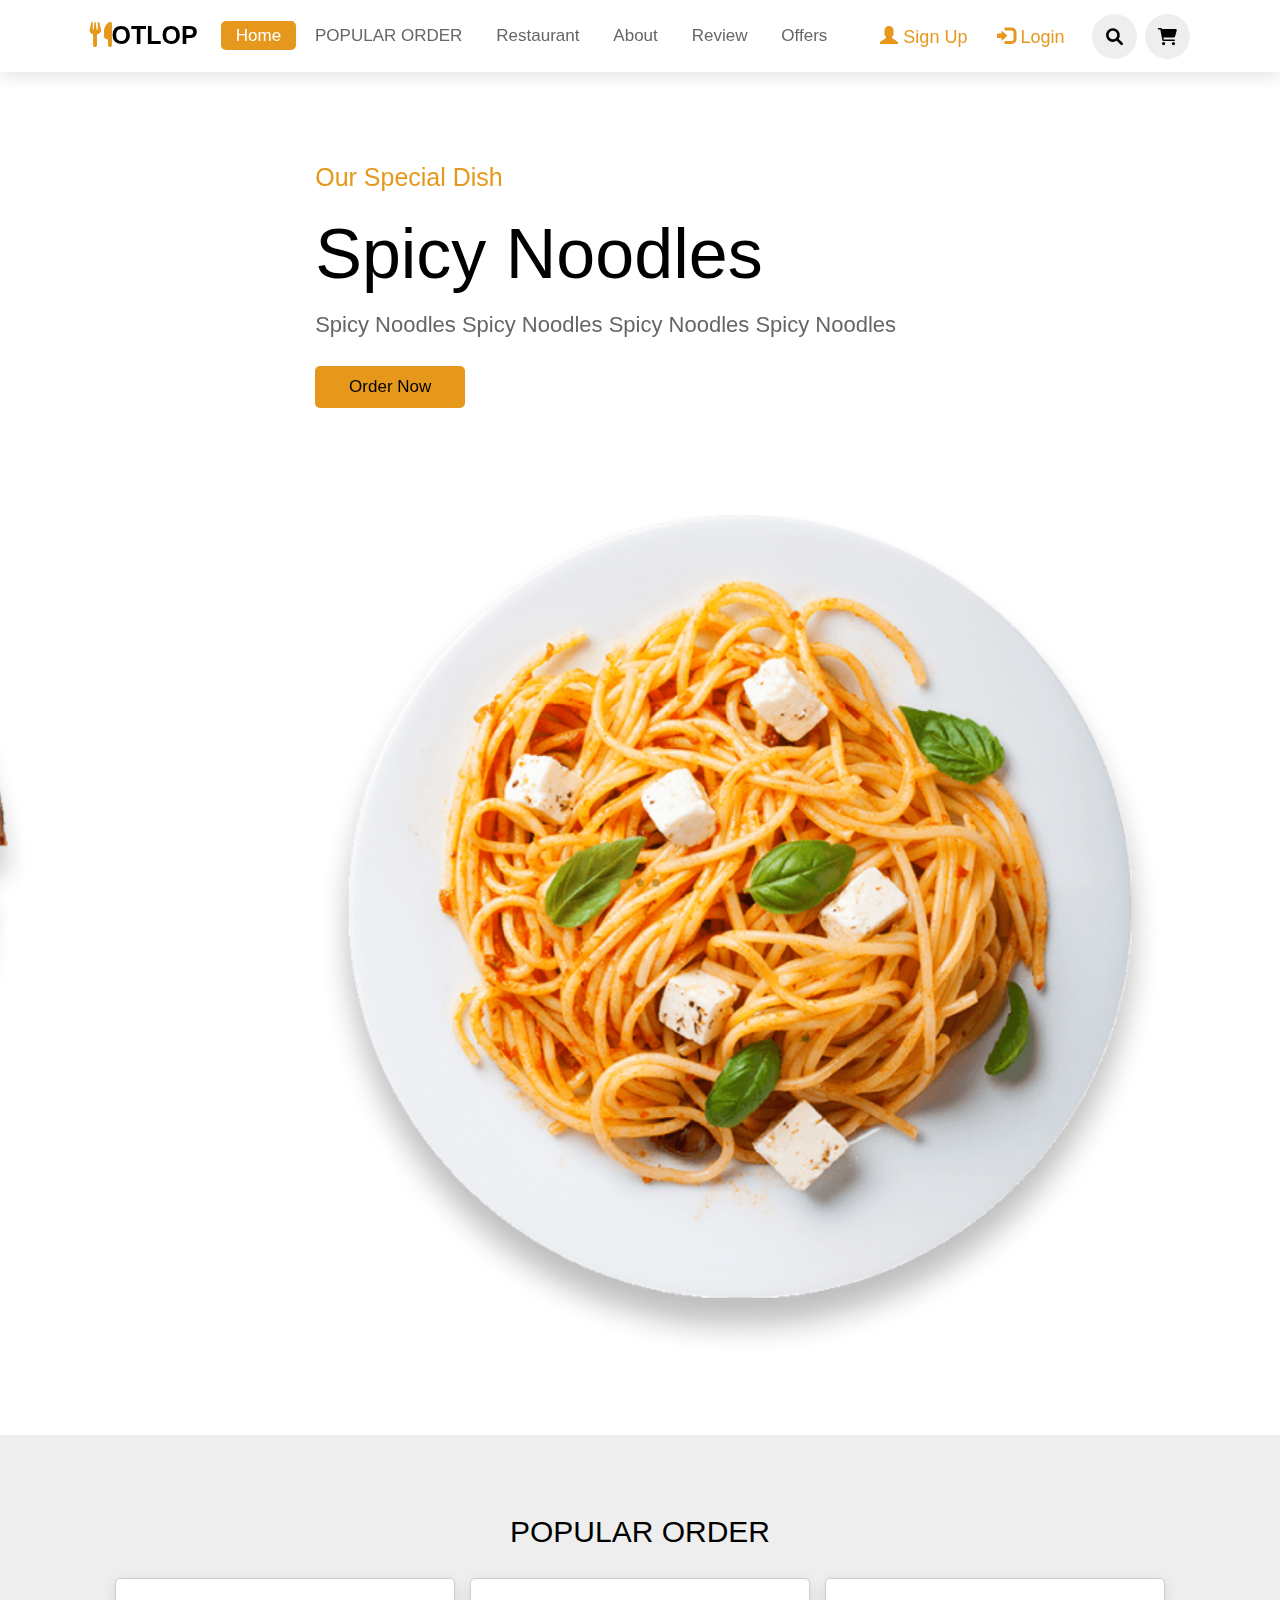
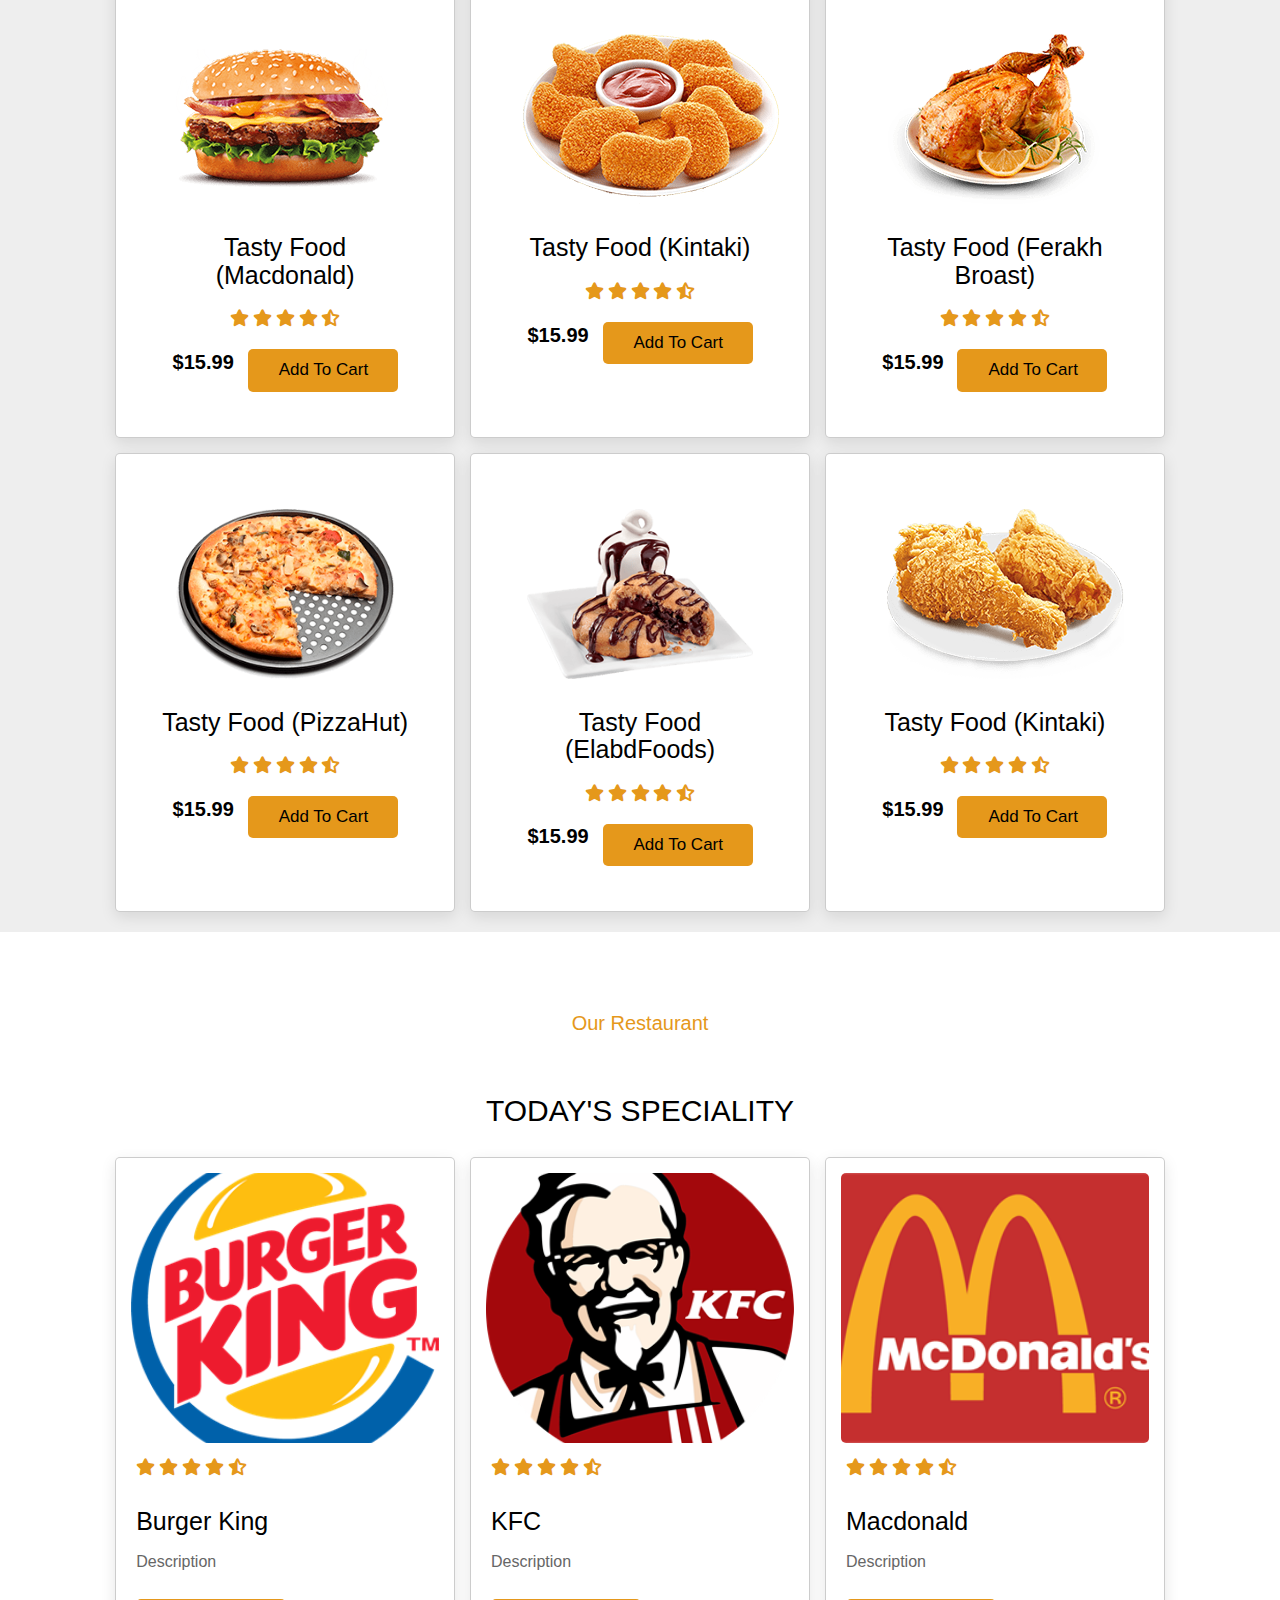
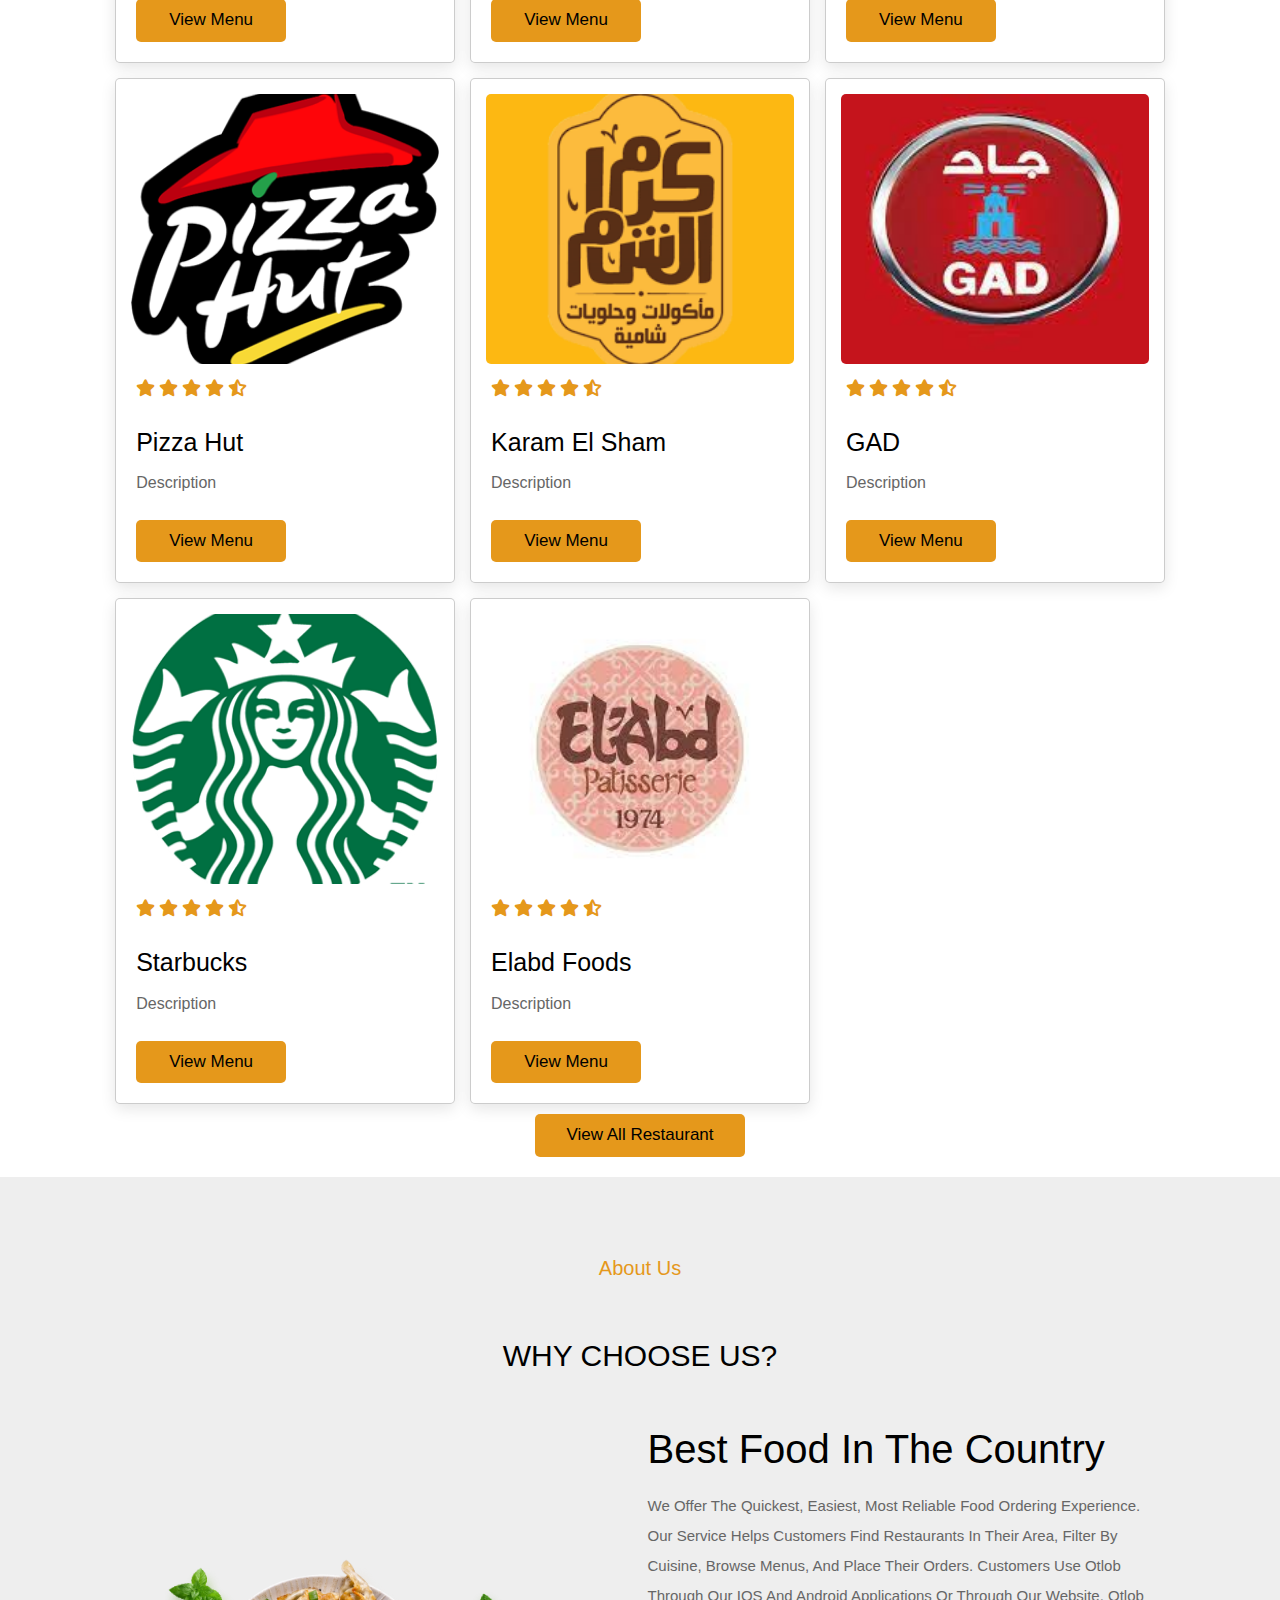
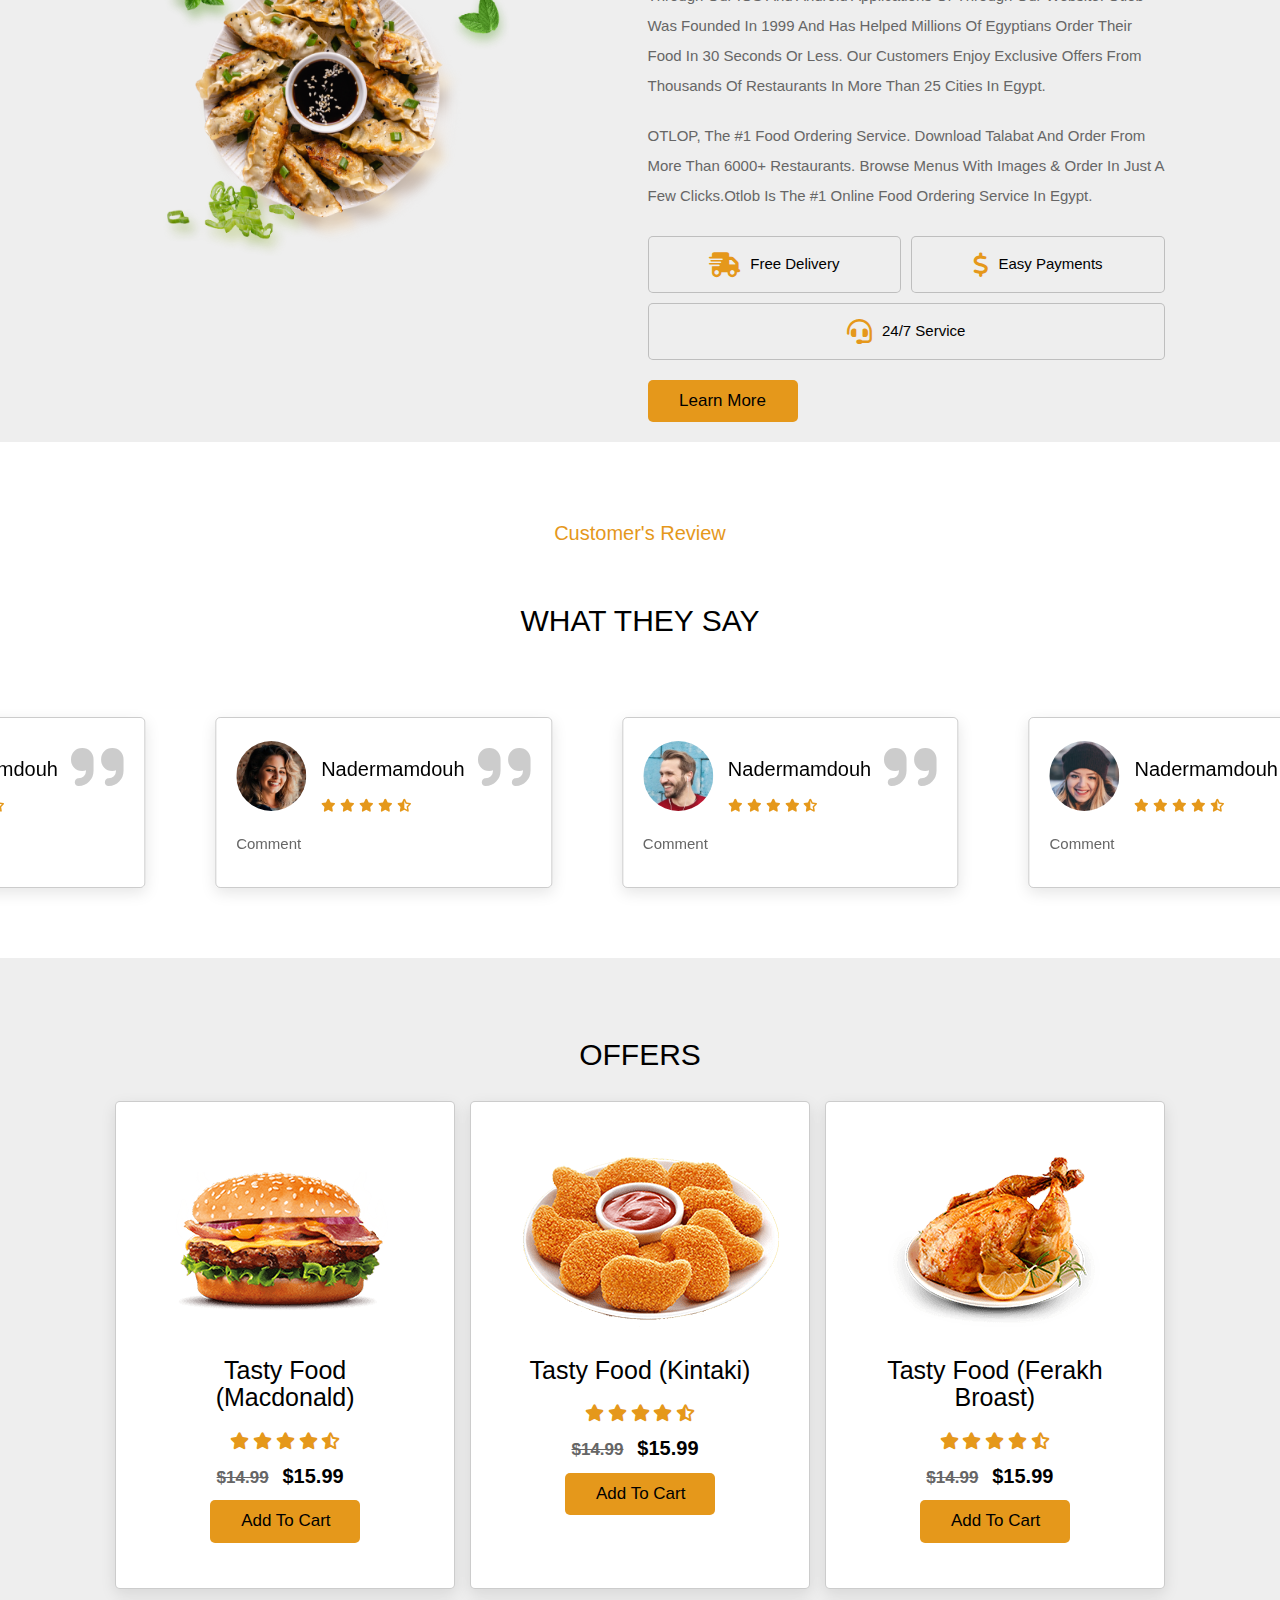
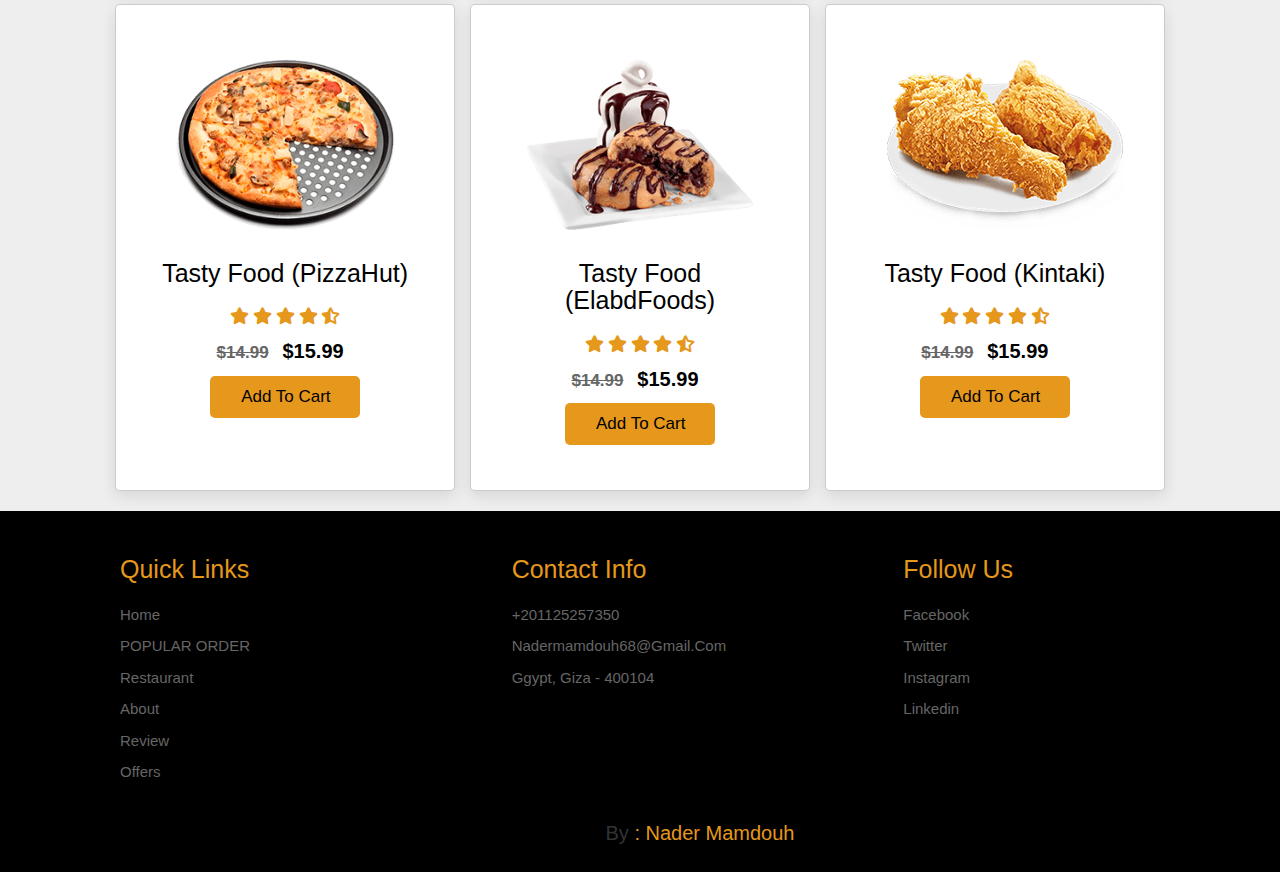
<file: index.html>
<!DOCTYPE html>
<html lang="en">

    <head>
        <meta charset="utf-8">
        <title>Black </title>
        <!---    fonts    --->
        <link rel="stylesheet" href="css/all.min.css">
        <!--bootstrap3-->
        <link rel="stylesheet" href="https://maxcdn.bootstrapcdn.com/bootstrap/3.4.1/css/bootstrap.min.css">
        <script src="https://ajax.googleapis.com/ajax/libs/jquery/3.6.0/jquery.min.js"></script>
        <script src="https://maxcdn.bootstrapcdn.com/bootstrap/3.4.1/js/bootstrap.min.js"></script>
        <link rel="stylesheet" href="https://unpkg.com/swiper/swiper-bundle.min.css" />
        <!--     custom css file   -->
        <link rel="stylesheet" href="css/style.css">
    </head>
    <body>

    <!-- header section starts      -->

    <header>
    
                
        <a href="#" class="logo"><i class="fas fa-utensils"></i>OTLOP</a>
                
         <nav class="navbar">
            <a class="active" href="#home">Home</a>
            <a href="#POPULAR-ORDER">POPULAR ORDER</a>
            <a href="#Restaurant">Restaurant</a>
            <a href="#About">About</a>
            <a href="#Review">Review</a>
            <a href="#Offers">Offers</a>
           
        </nav>
        <ul class="nav navbar-nav navbar-right">
            <li><a href="sign-up.html"><span class="glyphicon glyphicon-user"></span> Sign Up</a></li>
            <li><a href="Log-in.html"><span class="glyphicon glyphicon-log-in"></span> Login</a></li>
        </ul>
        <div class="icons">
            <i class="fas fa-search" id="search-icon"></i>
            <a href="#" class="fas fa-shopping-cart" id="cart-btn"></a>
        </div>
    <!-- shopping-cart form  -->

        <div class="shopping-crt">
            <div class="box-cart">
                <i class="fas fa-trash"></i>
                <img src="images/dish-1.png" alt="">
                <div class="contain-cart">
                    <h3>nader</h3>
                    <span class="price">$15.99/-</span>
                    <span class="quantity">qty : 1</span>
                </div>
            </div>
            <div class="box-cart">
                <i class="fas fa-trash"></i>
                <img src="images/dish-2.png" alt="">
                <div class="contain-cart">
                    <h3>nader</h3>
                    <span class="price">$15.99/-</span>
                    <span class="quantity">qty : 1</span>
                </div>
            </div>
            <div class="box-cart">
                <i class="fas fa-trash"></i>
                <img src="images/dish-3.png" alt="">
                <div class="contain-cart">
                    <h3>nader</h3>
                    <span class="price">$15.99/-</span>
                    <span class="quantity">qty : 1</span>
                </div>
            </div>
            <div class="total">total : $15.99</div>
            <a href="" class="btn"> checkout</a>
        </div>
        <!-- shopping-cart form  -->


    </header>

    <!-- header section ends-->


    <!-- search form  -->

    <form action="" id="search-form">
        <input type="search" placeholder="search here..." name="" id="search-box">
        <label for="search-box" class="fas fa-search"></label>
        <i class="fas fa-times" id="close"></i>
    </form>
    <!-- search form  -->
    



    <!-- shopping-cart form  -->

    





    <!-- shopping-cart form  -->





<!-- home section starts  -->

<section class="home" id="home">

    <div class="swiper-container home-slider">

        <div class="swiper-wrapper wrapper">

            <div class="swiper-slide slide">
                <div class="content">
                    <span>our special dish</span>
                    <h3>spicy noodles</h3>
                    <p>spicy noodles spicy noodles spicy noodles spicy noodles</p>
                    <a href="#" class="btn">order now</a>
                </div>
                <div class="image">
                    <img src="images/home-img-1.png" alt="">
                </div>
            </div>

            <div class="swiper-slide slide">
                <div class="content">
                    <span>our special dish</span>
                    <h3>fried chicken</h3>
                    <p>fried chicken fried chicken fried chicken fried chicken fried chicken</p>
                    <a href="#" class="btn">order now</a>
                </div>
                <div class="image">
                    <img src="images/home-img-2.png" alt="">
                </div>
            </div>

            <div class="swiper-slide slide">
                <div class="content">
                    <span>our special dish</span>
                    <h3>hot pizza</h3>
                    <p>hot pizza hot pizza hot pizza hot pizza hot pizza hot pizza</p>
                    <a href="#" class="btn">order now</a>
                </div>
                <div class="image">
                    <img src="images/home-img-3.png" alt="">
                </div>
            </div>

        </div>

        <div class="swiper-pagination"></div>

    </div>

</section>

<!-- home section ends -->








<!-- dishes section starts  -->

<section class="dishes" id="POPULAR-ORDER">

    <h1 class="heading"> popular Order </h1>

    <div class="box-container">

        <div class="box">
            <a href="product.html" class="fas fa-eye"></a>
            <img src="images/dish-1.png" alt="">
            <h3>tasty food (macdonald)</h3>
            <div class="stars">
                <i class="fas fa-star"></i>
                <i class="fas fa-star"></i>
                <i class="fas fa-star"></i>
                <i class="fas fa-star"></i>
                <i class="fas fa-star-half-alt"></i>
            </div>
            <span>$15.99</span>
            <input type="submit" value="add to cart" class="btn">
        </div>

        <div class="box">
            <a href="product.html" class="fas fa-eye"></a>
            <img src="images/dish-2.png" alt="">
            <h3>tasty food (kintaki)</h3>
            <div class="stars">
                <i class="fas fa-star"></i>
                <i class="fas fa-star"></i>
                <i class="fas fa-star"></i>
                <i class="fas fa-star"></i>
                <i class="fas fa-star-half-alt"></i>
            </div>
            <span>$15.99</span>
            <input type="submit" value="add to cart" class="btn">
        </div>

        <div class="box">
            <a href="product.html" class="fas fa-eye"></a>
            <img src="images/dish-3.png" alt="">
            <h3>tasty food (Ferakh Broast)</h3>
            <div class="stars">
                <i class="fas fa-star"></i>
                <i class="fas fa-star"></i>
                <i class="fas fa-star"></i>
                <i class="fas fa-star"></i>
                <i class="fas fa-star-half-alt"></i>
            </div>
            <span>$15.99</span>
            <input type="submit" value="add to cart" class="btn">
        </div>

        <div class="box">
            <a href="product.html" class="fas fa-eye"></a>
            <img src="images/dish-4.png" alt="">
            <h3>tasty food  (PizzaHut)</h3>
            <div class="stars">
                <i class="fas fa-star"></i>
                <i class="fas fa-star"></i>
                <i class="fas fa-star"></i>
                <i class="fas fa-star"></i>
                <i class="fas fa-star-half-alt"></i>
            </div>
            <span>$15.99</span>
            <input type="submit" value="add to cart" class="btn">
        </div>

        <div class="box">
            <a href="product.html" class="fas fa-eye"></a>
            <img src="images/dish-5.png" alt="">
            <h3>tasty food (ElabdFoods)</h3>
            <div class="stars">
                <i class="fas fa-star"></i>
                <i class="fas fa-star"></i>
                <i class="fas fa-star"></i>
                <i class="fas fa-star"></i>
                <i class="fas fa-star-half-alt"></i>
            </div>
            <span>$15.99</span>
            <input type="submit" value="add to cart" class="btn">
        </div>

        <div class="box">
            <a href="product.html" class="fas fa-eye"></a>
            <img src="images/dish-6.png" alt="">
            <h3>tasty food (kintaki)</h3>
            <div class="stars">
                <i class="fas fa-star"></i>
                <i class="fas fa-star"></i>
                <i class="fas fa-star"></i>
                <i class="fas fa-star"></i>
                <i class="fas fa-star-half-alt"></i>
            </div>
            <span>$15.99</span>
            <input type="submit" value="add to cart" class="btn">
        </div>

    </div>

</section>

<!-- dishes section ends -->











<!-- Restaurant section starts  -->

<section class="menu" id="Restaurant">

    <h3 class="sub-heading"> our Restaurant </h3>
    <h1 class="heading"> today's speciality </h1>

    <div class="box-container">

        <div class="box">
            <div class="image">
                <img src="images/rest1.png" alt="">
                <a href="#" class="fas fa-heart"></a>
            </div>
            <div class="content">
                <div class="stars">
                    <i class="fas fa-star"></i>
                    <i class="fas fa-star"></i>
                    <i class="fas fa-star"></i>
                    <i class="fas fa-star"></i>
                    <i class="fas fa-star-half-alt"></i>
                </div>
                <h3>Burger king</h3>
                <p>description</p>
                <a href="menu.html" class="btn">View Menu</a>
            </div>
        </div>
    
        <div class="box">
            <div class="image">
                <img src="images/rest2.png" alt="">
                <a href="#" class="fas fa-heart"></a>
            </div>
            <div class="content">
                <div class="stars">
                    <i class="fas fa-star"></i>
                    <i class="fas fa-star"></i>
                    <i class="fas fa-star"></i>
                    <i class="fas fa-star"></i>
                    <i class="fas fa-star-half-alt"></i>
                </div>
                <h3>KFC</h3>
                <p>description</p>
                <a href="menu.html" class="btn">View Menu</a>
            </div>
        </div>
    
        <div class="box">
            <div class="image">
                <img src="images/rest3.png" alt="">
                <a href="#" class="fas fa-heart"></a>
            </div>
            <div class="content">
                <div class="stars">
                    <i class="fas fa-star"></i>
                    <i class="fas fa-star"></i>
                    <i class="fas fa-star"></i>
                    <i class="fas fa-star"></i>
                    <i class="fas fa-star-half-alt"></i>
                </div>
                <h3>Macdonald</h3>
                <p>description</p>
                <a href="menu.html" class="btn">View Menu</a>
            </div>
        </div>
    
            <div class="box">
                <div class="image">
                    <img src="images/rest4.png" alt="">
                    <a href="#" class="fas fa-heart"></a>
                </div>
                <div class="content">
                    <div class="stars">
                        <i class="fas fa-star"></i>
                        <i class="fas fa-star"></i>
                        <i class="fas fa-star"></i>
                        <i class="fas fa-star"></i>
                        <i class="fas fa-star-half-alt"></i>
                    </div>
                    <h3>Pizza Hut</h3>
                    <p>description</p>
                    <a href="menu.html" class="btn">View Menu</a>
                </div>
            </div>
    
            <div class="box">
                <div class="image">
                    <img src="images/rest5.png" alt="">
                    <a href="#" class="fas fa-heart"></a>
                </div>
                <div class="content">
                    <div class="stars">
                        <i class="fas fa-star"></i>
                        <i class="fas fa-star"></i>
                        <i class="fas fa-star"></i>
                        <i class="fas fa-star"></i>
                        <i class="fas fa-star-half-alt"></i>
                    </div>
                    <h3>Karam El Sham</h3>
                    <p>description</p>
                    <a href="menu.html" class="btn">View Menu</a>
                </div>
            </div>
    
            <div class="box">
                <div class="image">
                    <img src="images/rest6.jpg" alt="">
                    <a href="#" class="fas fa-heart"></a>
                </div>
                <div class="content">
                    <div class="stars">
                        <i class="fas fa-star"></i>
                        <i class="fas fa-star"></i>
                        <i class="fas fa-star"></i>
                        <i class="fas fa-star"></i>
                        <i class="fas fa-star-half-alt"></i>
                    </div>
                    <h3>GAD</h3>
                    <p>description</p>
                    <a href="menu.html" class="btn">View Menu</a>
                </div>
            </div>
    
            <div class="box">
                <div class="image">
                    <img src="images/rest7.png" alt="">
                    <a href="#" class="fas fa-heart"></a>
                </div>
                <div class="content">
                    <div class="stars">
                        <i class="fas fa-star"></i>
                        <i class="fas fa-star"></i>
                        <i class="fas fa-star"></i>
                        <i class="fas fa-star"></i>
                        <i class="fas fa-star-half-alt"></i>
                    </div>
                    <h3>Starbucks</h3>
                    <p>description</p>
                    <a href="menu.html" class="btn">View Menu</a>
                </div>
            </div>
    
            <div class="box">
                <div class="image">
                    <img src="images/rest8.jpg" alt="">
                    <a href="#" class="fas fa-heart"></a>
                </div>
                <div class="content">
                    <div class="stars">
                        <i class="fas fa-star"></i>
                        <i class="fas fa-star"></i>
                        <i class="fas fa-star"></i>
                        <i class="fas fa-star"></i>
                        <i class="fas fa-star-half-alt"></i>
                    </div>
                    <h3>Elabd Foods</h3>
                    <p>description</p>
                    <a href="menu.html" class="btn">View Menu</a>
                </div>
            </div>


    </div>
    <div class="all-res">
        <a href="restaurant.html" class="btn">View All Restaurant</a>
    </div>

</section>

<!-- Restaurant section ends -->









<!-- about section starts  -->

<section class="about" id="About">

    <h3 class="sub-heading"> about us </h3>
    <h1 class="heading"> why choose us? </h1>

    <div class="row">

        <div class="image">
            <img src="images/about-img.png" alt="">
        </div>

        <div class="content">
            <h3>best food in the country</h3>
            <p>We offer the quickest, easiest, most reliable food ordering experience. Our service helps customers find restaurants in their area, filter by cuisine, browse menus, and place their orders. Customers use Otlob through our iOS and Android applications or through our website. Otlob was founded in 1999 and has helped millions of Egyptians order their food in 30 seconds or less. Our customers enjoy exclusive offers from thousands of restaurants in more than 25 cities in Egypt.</p>
            <p>OTLOP, the #1 Food Ordering Service. Download talabat and order from more than 6000+ restaurants. Browse menus with images & order in just a few clicks.Otlob is the #1 online food ordering service in Egypt. </p>
            <div class="icons-container">
                <div class="icons">
                    <i class="fas fa-shipping-fast"></i>
                    <span>free delivery</span>
                </div>
                <div class="icons">
                    <i class="fas fa-dollar-sign"></i>
                    <span>easy payments</span>
                </div>
                <div class="icons">
                    <i class="fas fa-headset"></i>
                    <span>24/7 service</span>
                </div>
            </div>
            <a href="#" class="btn">learn more</a>
        </div>

    </div>

</section>

<!-- about section ends -->






<!-- review section starts  -->

<section class="review" id="Review">

    <h3 class="sub-heading"> customer's review </h3>
    <h1 class="heading"> what they say </h1>

    <div class="swiper-container review-slider">

        <div class="swiper-wrapper">

            <div class="swiper-slide slide">
                <i class="fas fa-quote-right"></i>
                <div class="user">
                    <img src="images/pic-1.png" alt="">
                    <div class="user-info">
                        <h3>Nadermamdouh</h3>
                        <div class="stars">
                            <i class="fas fa-star"></i>
                            <i class="fas fa-star"></i>
                            <i class="fas fa-star"></i>
                            <i class="fas fa-star"></i>
                            <i class="fas fa-star-half-alt"></i>
                        </div>
                    </div>
                </div>
                <p>Comment</p>
            </div>

            <div class="swiper-slide slide">
                <i class="fas fa-quote-right"></i>
                <div class="user">
                    <img src="images/pic-2.png" alt="">
                    <div class="user-info">
                        <h3>Nadermamdouh</h3>
                        <div class="stars">
                            <i class="fas fa-star"></i>
                            <i class="fas fa-star"></i>
                            <i class="fas fa-star"></i>
                            <i class="fas fa-star"></i>
                            <i class="fas fa-star-half-alt"></i>
                        </div>
                    </div>
                </div>
                <p>Comment</p>
            </div>

            <div class="swiper-slide slide">
                <i class="fas fa-quote-right"></i>
                <div class="user">
                    <img src="images/pic-3.png" alt="">
                    <div class="user-info">
                        <h3>Nadermamdouh</h3>
                        <div class="stars">
                            <i class="fas fa-star"></i>
                            <i class="fas fa-star"></i>
                            <i class="fas fa-star"></i>
                            <i class="fas fa-star"></i>
                            <i class="fas fa-star-half-alt"></i>
                        </div>
                    </div>
                </div>
                <p>Comment</p>
            </div>

            <div class="swiper-slide slide">
                <i class="fas fa-quote-right"></i>
                <div class="user">
                    <img src="images/pic-4.png" alt="">
                    <div class="user-info">
                        <h3>Nadermamdouh</h3>
                        <div class="stars">
                            <i class="fas fa-star"></i>
                            <i class="fas fa-star"></i>
                            <i class="fas fa-star"></i>
                            <i class="fas fa-star"></i>
                            <i class="fas fa-star-half-alt"></i>
                        </div>
                    </div>
                </div>
                <p>Comment</p>
            </div>

        </div>

    </div>
    
</section>

<!-- review section ends -->


<!-------------------    Offers  start--------------->
<section class="dishes" id="Offers">

    <h1 class="heading"> Offers </h1>

    <div class="box-container">

        <div class="box">
            <a href="product.html" class="fas fa-eye"></a>
            <img src="images/dish-1.png" alt="">
            <h3>tasty food (macdonald)</h3>
            <div class="stars">
                <i class="fas fa-star"></i>
                <i class="fas fa-star"></i>
                <i class="fas fa-star"></i>
                <i class="fas fa-star"></i>
                <i class="fas fa-star-half-alt"></i>
            </div>
            <span class="sm"><del>$14.99</del></span>
            <span>$15.99</span>
            <input type="submit" value="add to cart" class="btn">
        </div>

        <div class="box">
            <a href="product.html" class="fas fa-eye"></a>
            <img src="images/dish-2.png" alt="">
            <h3>tasty food (kintaki)</h3>
            <div class="stars">
                <i class="fas fa-star"></i>
                <i class="fas fa-star"></i>
                <i class="fas fa-star"></i>
                <i class="fas fa-star"></i>
                <i class="fas fa-star-half-alt"></i>
            </div>
            <span class="sm"><del>$14.99</del></span>
            <span>$15.99</span>
            <input type="submit" value="add to cart" class="btn">
        </div>

        <div class="box">
            <a href="product.html" class="fas fa-eye"></a>
            <img src="images/dish-3.png" alt="">
            <h3>tasty food (Ferakh Broast)</h3>
            <div class="stars">
                <i class="fas fa-star"></i>
                <i class="fas fa-star"></i>
                <i class="fas fa-star"></i>
                <i class="fas fa-star"></i>
                <i class="fas fa-star-half-alt"></i>
            </div>
            <span class="sm"><del>$14.99</del></span>
            <span>$15.99</span>
            <input type="submit" value="add to cart" class="btn">
        </div>

        <div class="box">
            <a href="product.html" class="fas fa-eye"></a>
            <img src="images/dish-4.png" alt="">
            <h3>tasty food  (PizzaHut)</h3>
            <div class="stars">
                <i class="fas fa-star"></i>
                <i class="fas fa-star"></i>
                <i class="fas fa-star"></i>
                <i class="fas fa-star"></i>
                <i class="fas fa-star-half-alt"></i>
            </div>
            <span class="sm"><del>$14.99</del></span>
            <span>$15.99</span>
            <input type="submit" value="add to cart" class="btn">
        </div>

        <div class="box">
            <a href="product.html" class="fas fa-eye"></a>
            <img src="images/dish-5.png" alt="">
            <h3>tasty food (ElabdFoods)</h3>
            <div class="stars">
                <i class="fas fa-star"></i>
                <i class="fas fa-star"></i>
                <i class="fas fa-star"></i>
                <i class="fas fa-star"></i>
                <i class="fas fa-star-half-alt"></i>
            </div>
            <span class="sm"><del>$14.99</del></span>
            <span>$15.99</span>
            <input type="submit" value="add to cart" class="btn">
        </div>

        <div class="box">
            <a href="product.html" class="fas fa-eye"></a>
            <img src="images/dish-6.png" alt="">
            <h3>tasty food (kintaki)</h3>
            <div class="stars">
                <i class="fas fa-star"></i>
                <i class="fas fa-star"></i>
                <i class="fas fa-star"></i>
                <i class="fas fa-star"></i>
                <i class="fas fa-star-half-alt"></i>
            </div>
            <span class="sm"><del>$14.99</del></span>
            <span>$15.99</span>
            <span></span>
            <input type="submit" value="add to cart" class="btn">
        </div>

    </div>

</section>

<!-- Offers section ends -->












<!-- footer section starts  -->

<section class="footer">

    <div class="box-container">

        <div class="box">
            <h3>quick links</h3>
            <a href="#home">Home</a>
            <a href="#POPULAR-ORDER">POPULAR ORDER</a>
            <a href="#Restaurant">Restaurant</a>
            <a href="#About">About</a>
            <a href="#Review">Review</a>
            <a href="#Offers">Offers</a>
        </div>

        <div class="box">
            <h3>contact info</h3>
            <a href="#">+201125257350</a>
            <a href="#">Nadermamdouh68@gmail.com</a>
            <a href="#">Ggypt, Giza - 400104</a>
        </div>

        <div class="box">
            <h3>follow us</h3>
            <a href="#">facebook</a>
            <a href="#">twitter</a>
            <a href="#">instagram</a>
            <a href="#">linkedin</a>
        </div>

    </div>

    <div class="credit"> by <span>: Nader Mamdouh</span> </div>

</section>

<!-- footer section ends -->










        <script src="https://unpkg.com/swiper/swiper-bundle.min.js"></script>
        <script src="js/script.js"></script>
    </body>

</html>
</file>
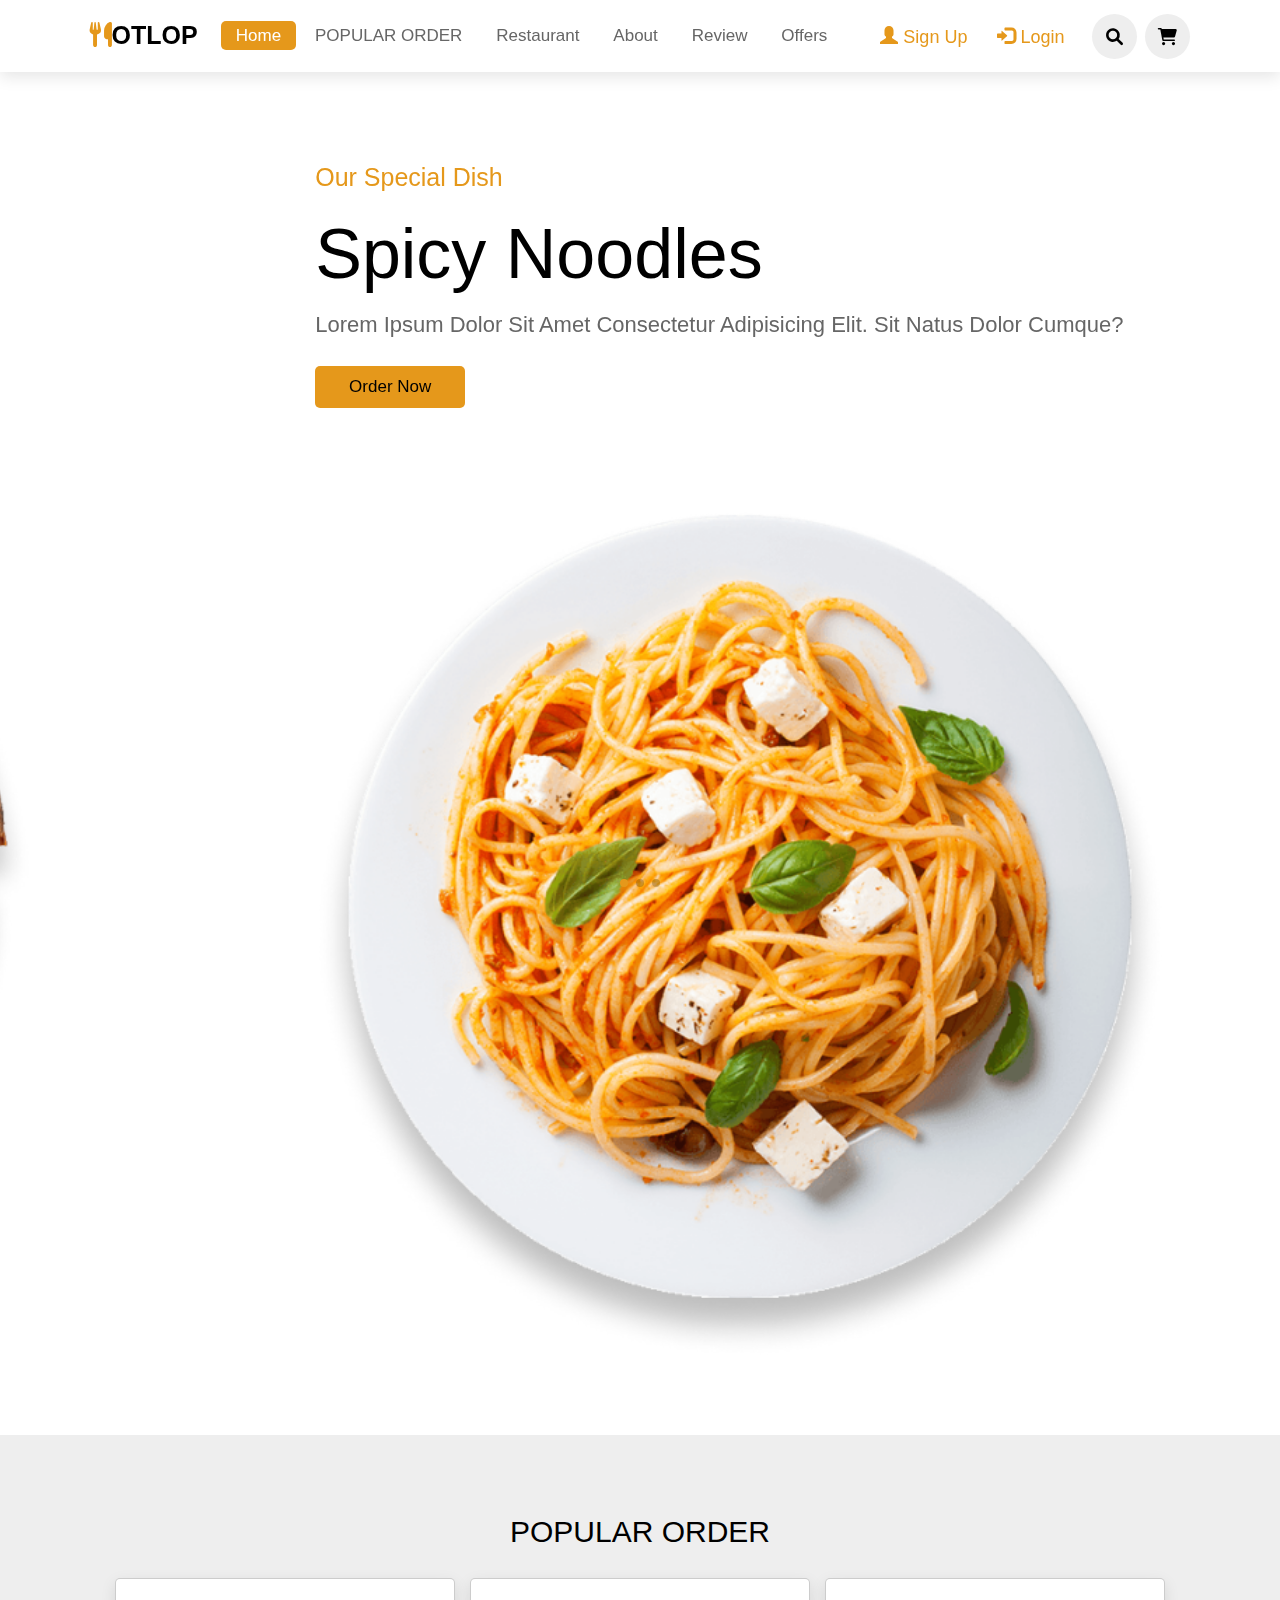
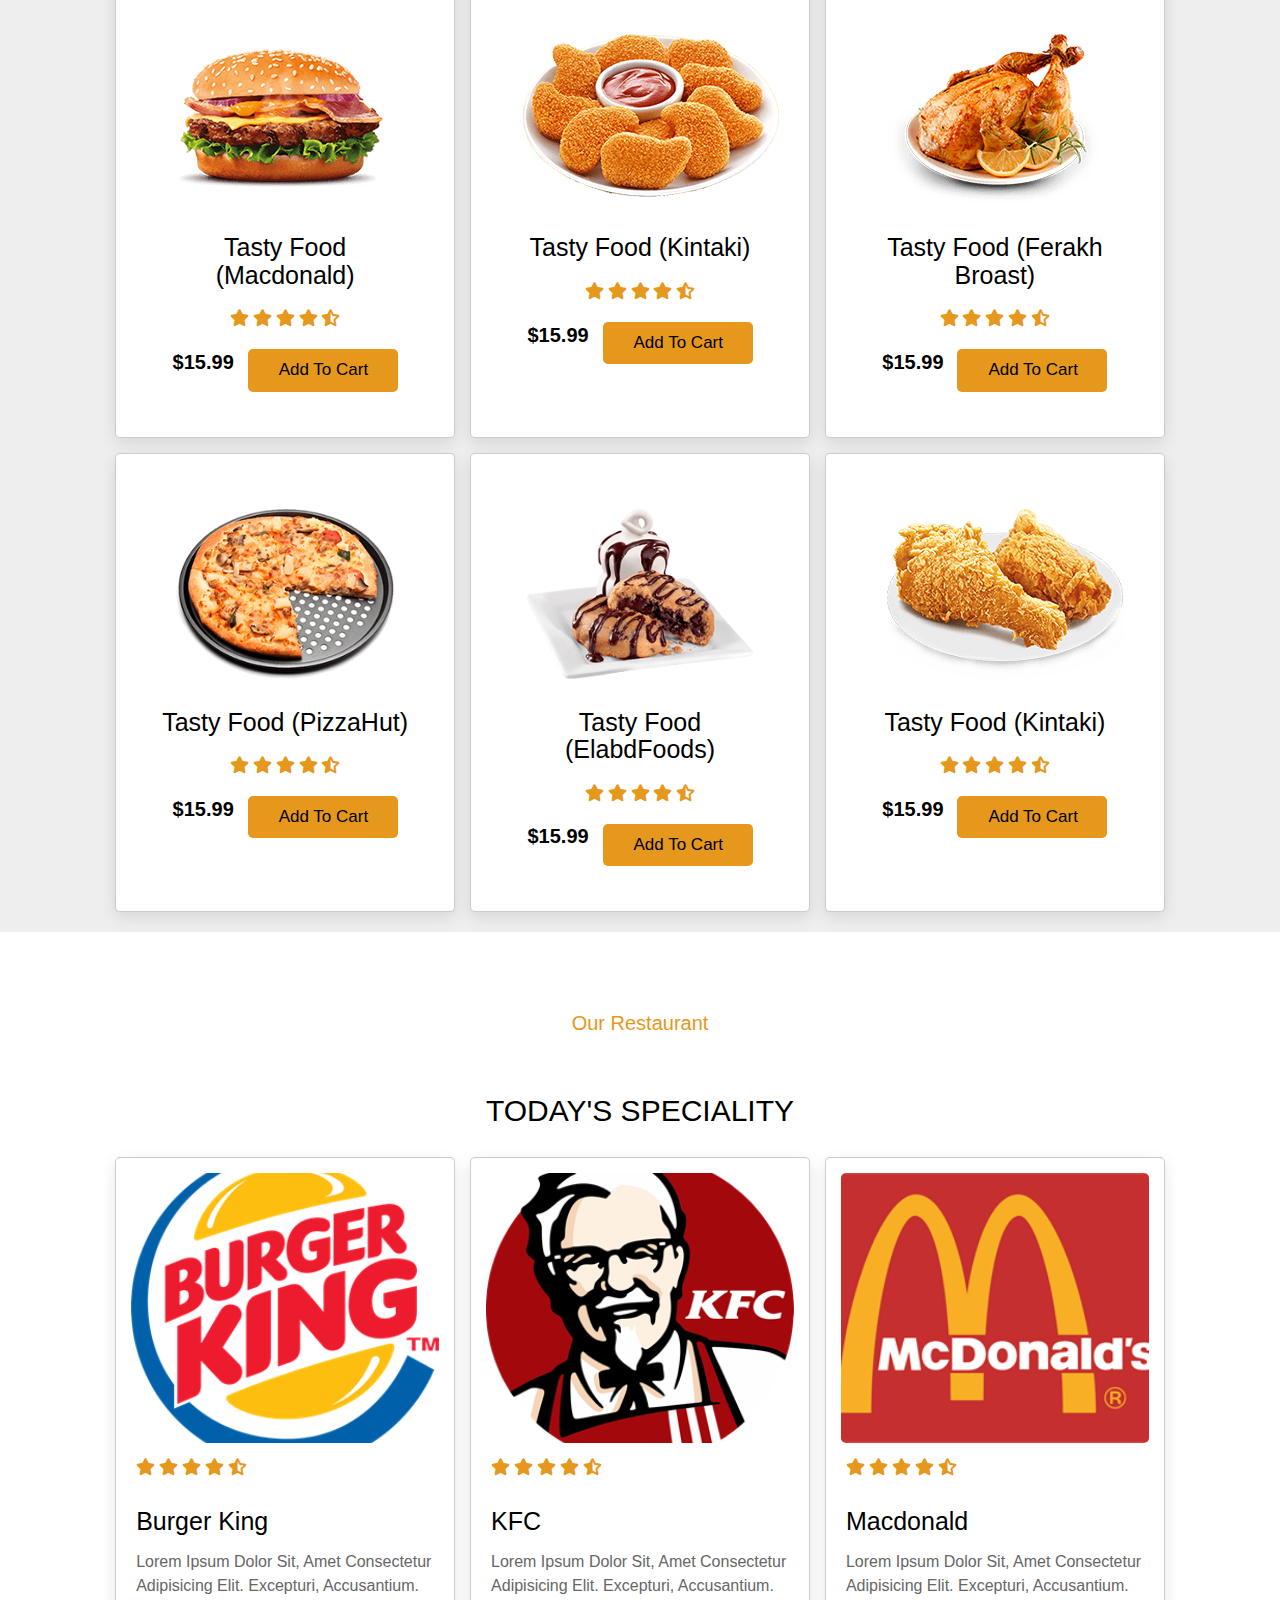
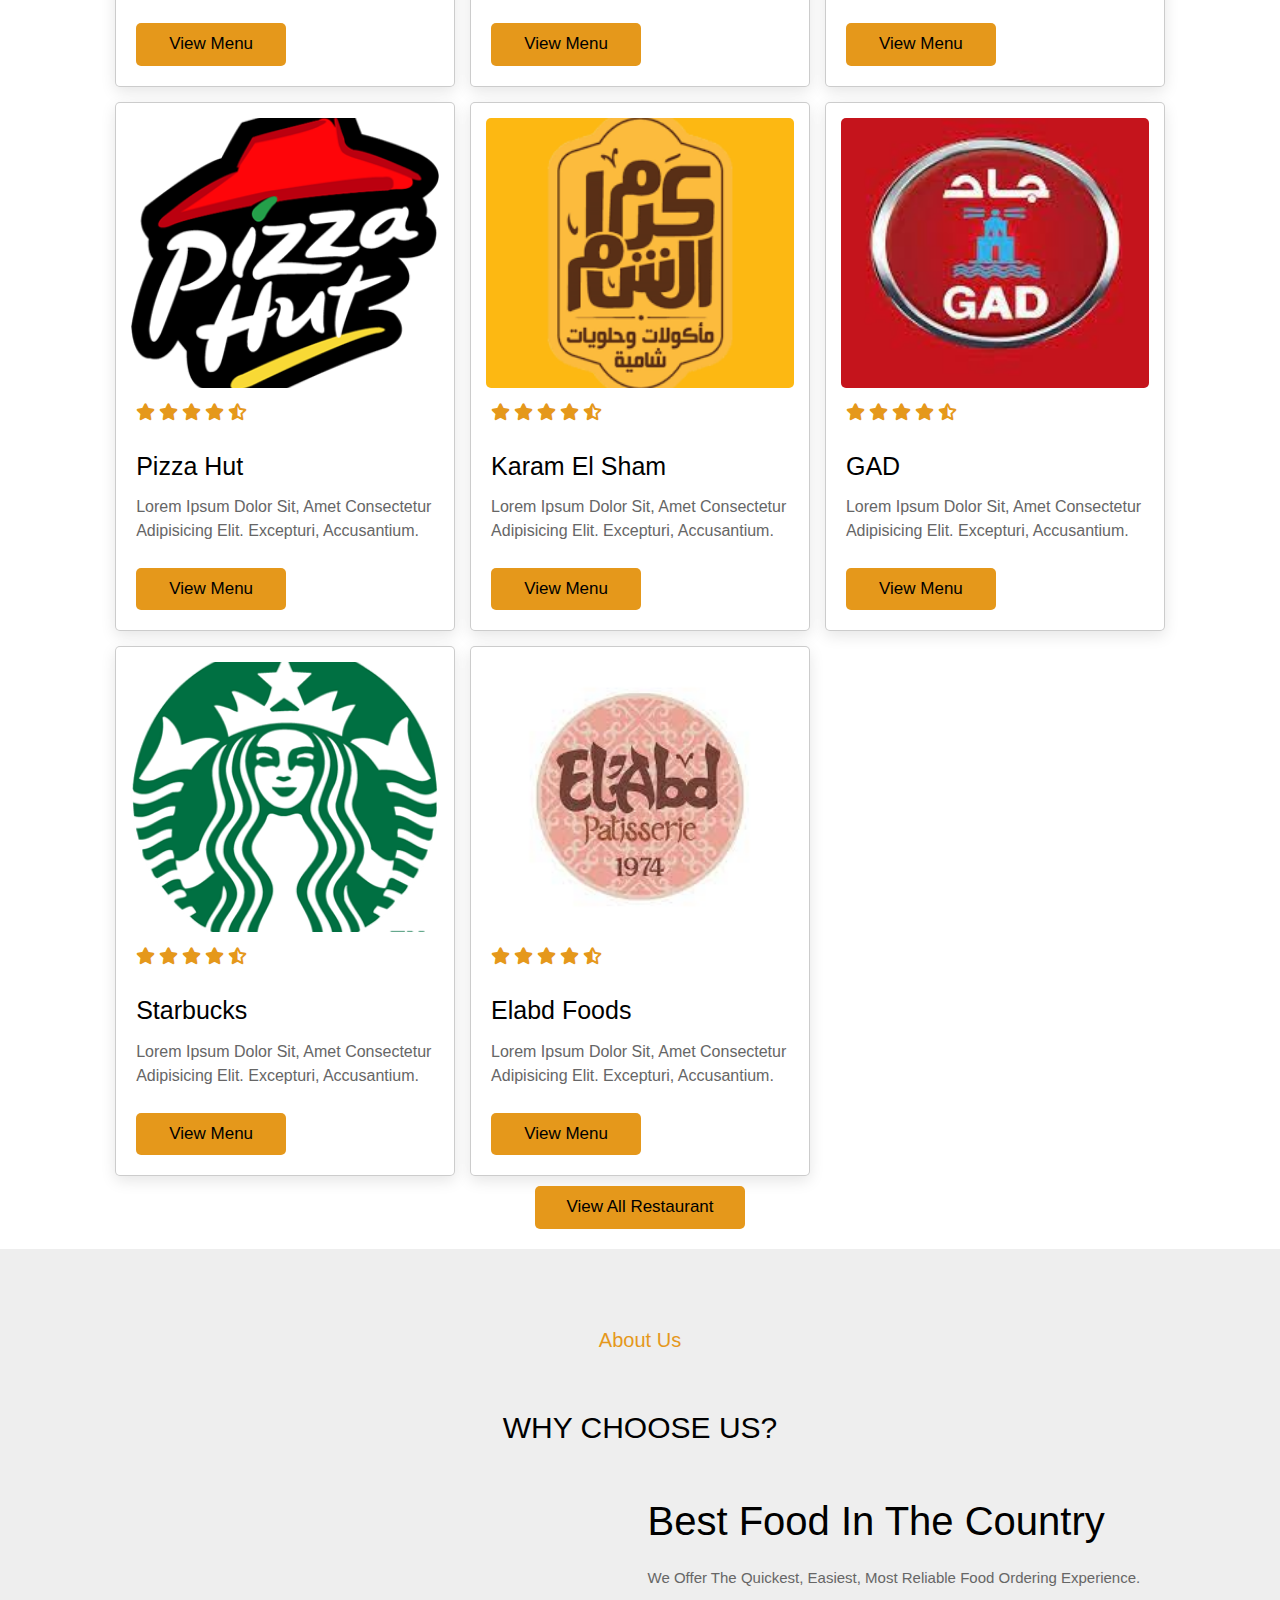
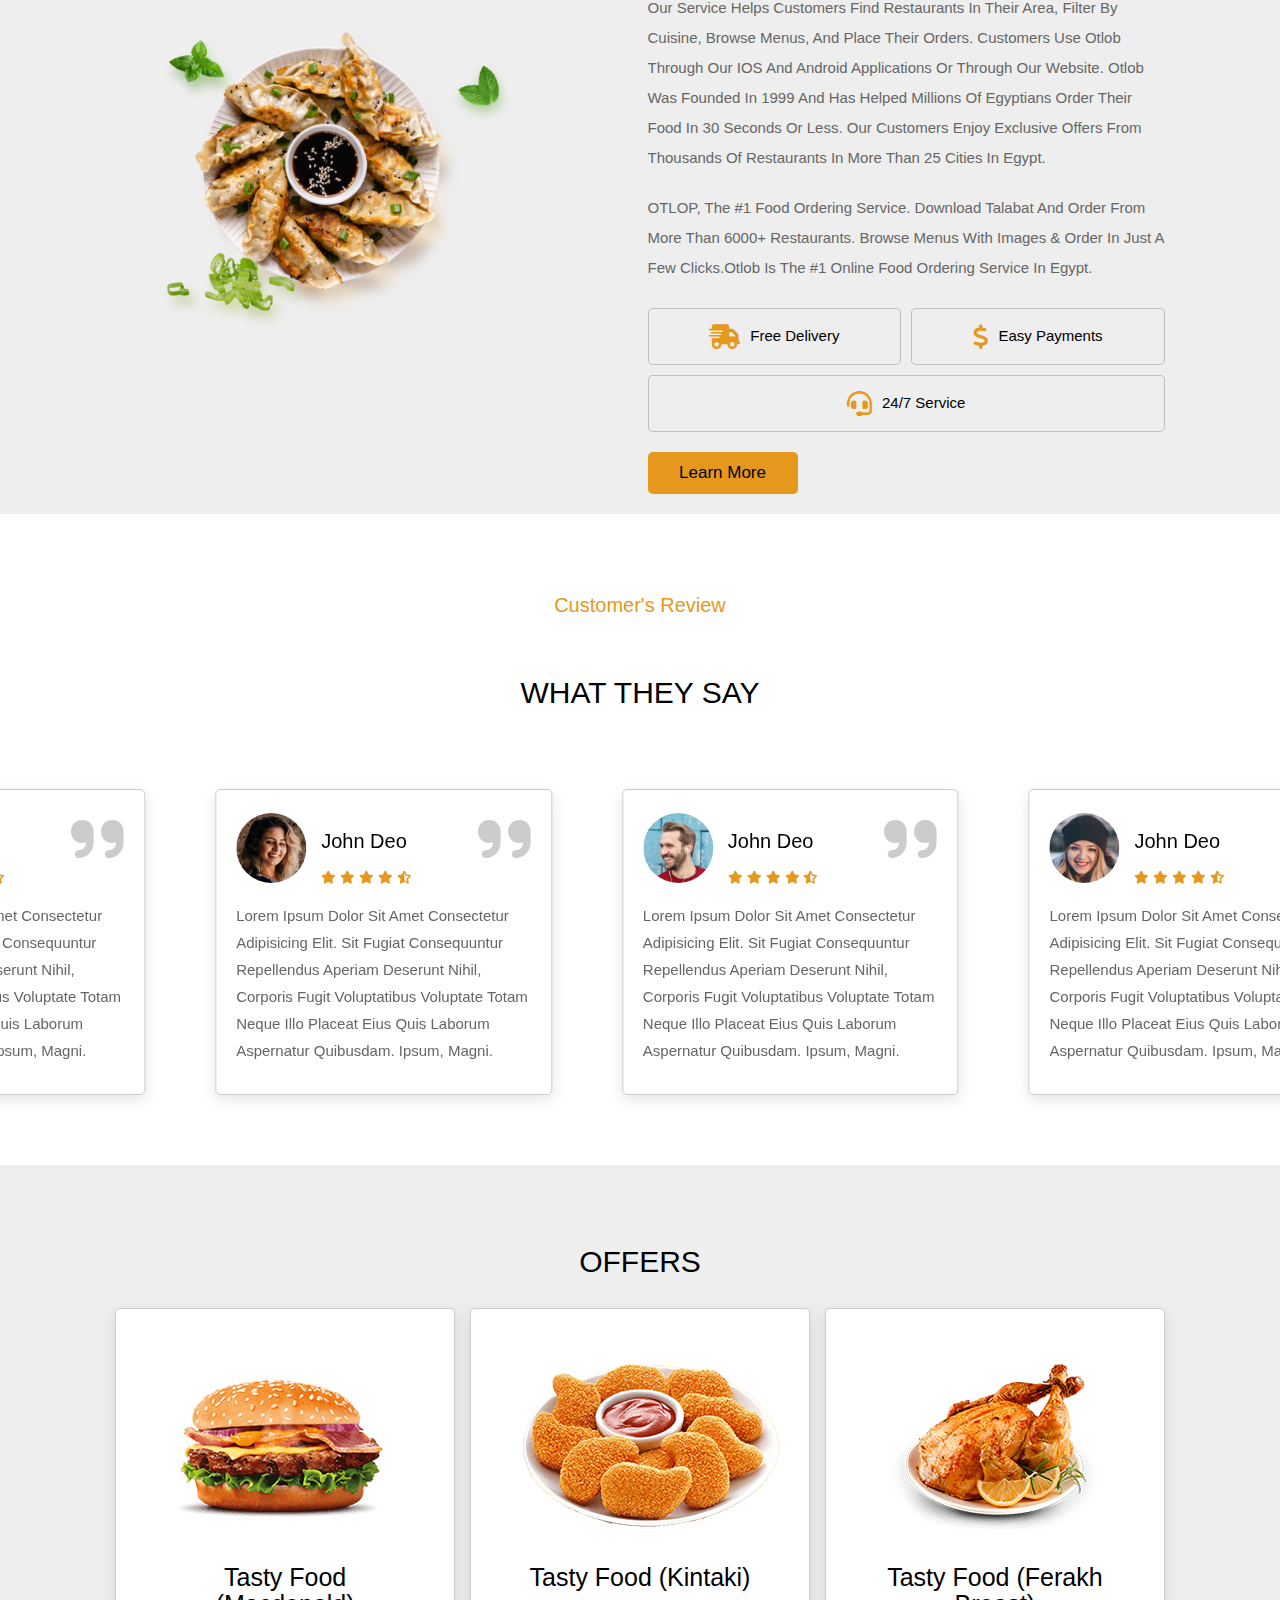
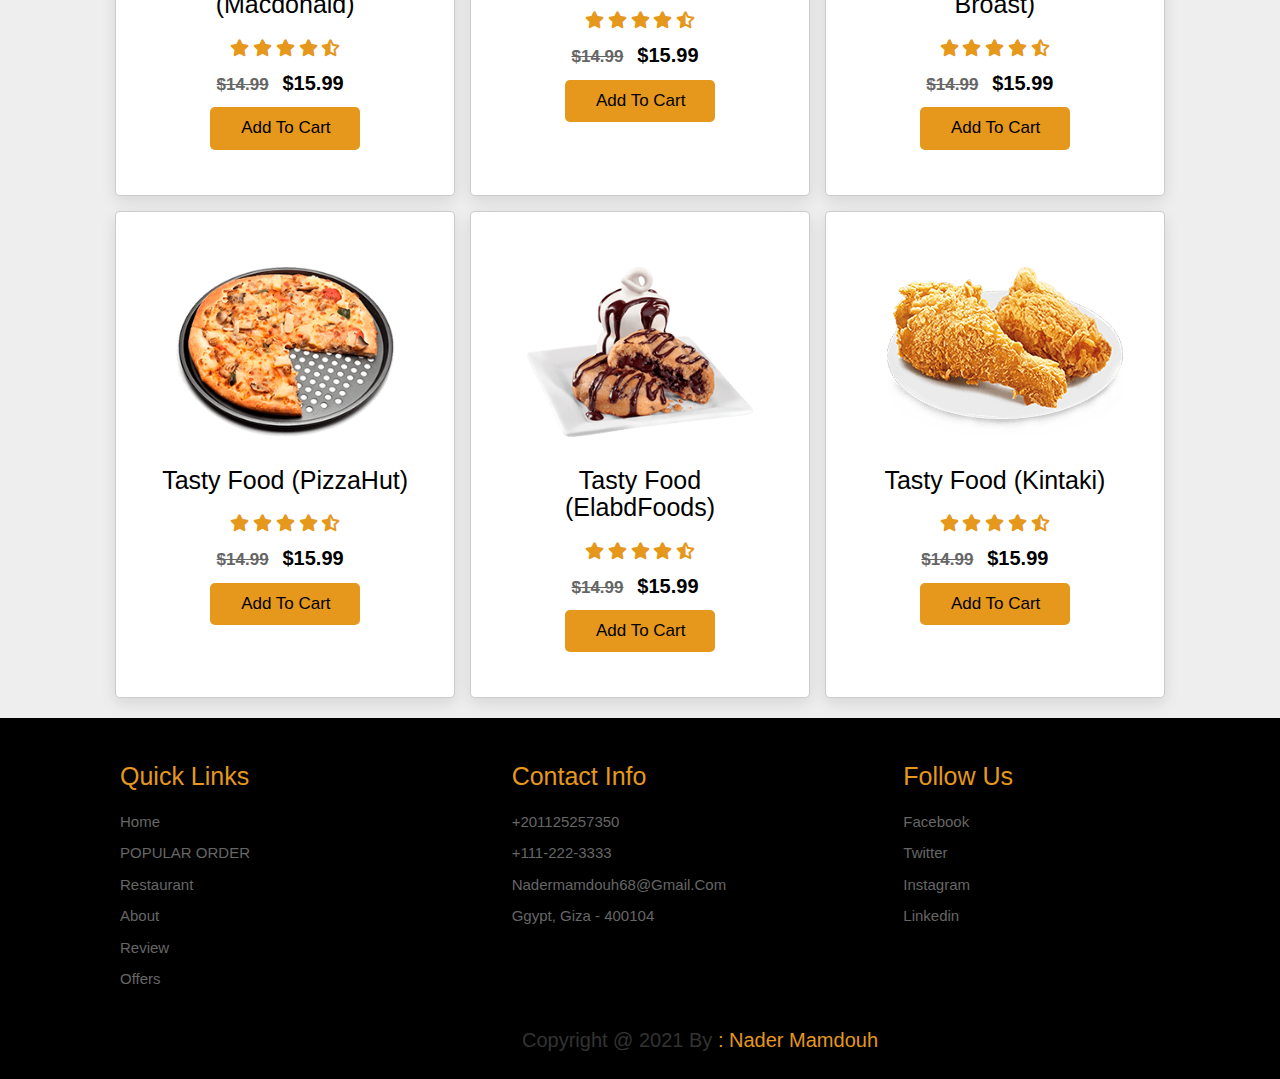
<file: Home.html>
<!DOCTYPE html>
<html lang="en">

    <head>
        <meta charset="utf-8">
        <title>Black </title>
        <!---    fonts    --->
        <link rel="stylesheet" href="css/all.min.css">
        <!--bootstrap3-->
        <link rel="stylesheet" href="https://maxcdn.bootstrapcdn.com/bootstrap/3.4.1/css/bootstrap.min.css">
        <script src="https://ajax.googleapis.com/ajax/libs/jquery/3.6.0/jquery.min.js"></script>
        <script src="https://maxcdn.bootstrapcdn.com/bootstrap/3.4.1/js/bootstrap.min.js"></script>
        <link rel="stylesheet" href="https://unpkg.com/swiper/swiper-bundle.min.css" />
        <!--     custom css file   -->
        <link rel="stylesheet" href="css/style.css">
    </head>
    <body>

    <!-- header section starts      -->

    <header>
    
                
        <a href="#" class="logo"><i class="fas fa-utensils"></i>OTLOP</a>
                
         <nav class="navbar">
            <a class="active" href="#home">Home</a>
            <a href="#POPULAR-ORDER">POPULAR ORDER</a>
            <a href="#Restaurant">Restaurant</a>
            <a href="#About">About</a>
            <a href="#Review">Review</a>
            <a href="#Offers">Offers</a>
           
        </nav>
        <ul class="nav navbar-nav navbar-right">
            <li><a href="sign-up.html"><span class="glyphicon glyphicon-user"></span> Sign Up</a></li>
            <li><a href="Log-in.html"><span class="glyphicon glyphicon-log-in"></span> Login</a></li>
        </ul>
        <div class="icons">
            <i class="fas fa-search" id="search-icon"></i>
            <a href="#" class="fas fa-shopping-cart" id="cart-btn"></a>
        </div>
    <!-- shopping-cart form  -->

        <div class="shopping-crt">
            <div class="box-cart">
                <i class="fas fa-trash"></i>
                <img src="images/dish-1.png" alt="">
                <div class="contain-cart">
                    <h3>nader</h3>
                    <span class="price">$15.99/-</span>
                    <span class="quantity">qty : 1</span>
                </div>
            </div>
            <div class="box-cart">
                <i class="fas fa-trash"></i>
                <img src="images/dish-2.png" alt="">
                <div class="contain-cart">
                    <h3>nader</h3>
                    <span class="price">$15.99/-</span>
                    <span class="quantity">qty : 1</span>
                </div>
            </div>
            <div class="box-cart">
                <i class="fas fa-trash"></i>
                <img src="images/dish-3.png" alt="">
                <div class="contain-cart">
                    <h3>nader</h3>
                    <span class="price">$15.99/-</span>
                    <span class="quantity">qty : 1</span>
                </div>
            </div>
            <div class="total">total : $15.99</div>
            <a href="" class="btn"> checkout</a>
        </div>
        <!-- shopping-cart form  -->


    </header>

    <!-- header section ends-->


    <!-- search form  -->

    <form action="" id="search-form">
        <input type="search" placeholder="search here..." name="" id="search-box">
        <label for="search-box" class="fas fa-search"></label>
        <i class="fas fa-times" id="close"></i>
    </form>
    <!-- search form  -->
    



    <!-- shopping-cart form  -->

    





    <!-- shopping-cart form  -->





<!-- home section starts  -->

<section class="home" id="home">

    <div class="swiper-container home-slider">

        <div class="swiper-wrapper wrapper">

            <div class="swiper-slide slide">
                <div class="content">
                    <span>our special dish</span>
                    <h3>spicy noodles</h3>
                    <p>Lorem ipsum dolor sit amet consectetur adipisicing elit. Sit natus dolor cumque?</p>
                    <a href="#" class="btn">order now</a>
                </div>
                <div class="image">
                    <img src="images/home-img-1.png" alt="">
                </div>
            </div>

            <div class="swiper-slide slide">
                <div class="content">
                    <span>our special dish</span>
                    <h3>fried chicken</h3>
                    <p>Lorem ipsum dolor sit amet consectetur adipisicing elit. Sit natus dolor cumque?</p>
                    <a href="#" class="btn">order now</a>
                </div>
                <div class="image">
                    <img src="images/home-img-2.png" alt="">
                </div>
            </div>

            <div class="swiper-slide slide">
                <div class="content">
                    <span>our special dish</span>
                    <h3>hot pizza</h3>
                    <p>Lorem ipsum dolor sit amet consectetur adipisicing elit. Sit natus dolor cumque?</p>
                    <a href="#" class="btn">order now</a>
                </div>
                <div class="image">
                    <img src="images/home-img-3.png" alt="">
                </div>
            </div>

        </div>

        <div class="swiper-pagination"></div>

    </div>

</section>

<!-- home section ends -->








<!-- dishes section starts  -->

<section class="dishes" id="POPULAR-ORDER">

    <h1 class="heading"> popular Order </h1>

    <div class="box-container">

        <div class="box">
            <a href="product.html" class="fas fa-eye"></a>
            <img src="images/dish-1.png" alt="">
            <h3>tasty food (macdonald)</h3>
            <div class="stars">
                <i class="fas fa-star"></i>
                <i class="fas fa-star"></i>
                <i class="fas fa-star"></i>
                <i class="fas fa-star"></i>
                <i class="fas fa-star-half-alt"></i>
            </div>
            <span>$15.99</span>
            <input type="submit" value="add to cart" class="btn">
        </div>

        <div class="box">
            <a href="product.html" class="fas fa-eye"></a>
            <img src="images/dish-2.png" alt="">
            <h3>tasty food (kintaki)</h3>
            <div class="stars">
                <i class="fas fa-star"></i>
                <i class="fas fa-star"></i>
                <i class="fas fa-star"></i>
                <i class="fas fa-star"></i>
                <i class="fas fa-star-half-alt"></i>
            </div>
            <span>$15.99</span>
            <input type="submit" value="add to cart" class="btn">
        </div>

        <div class="box">
            <a href="product.html" class="fas fa-eye"></a>
            <img src="images/dish-3.png" alt="">
            <h3>tasty food (Ferakh Broast)</h3>
            <div class="stars">
                <i class="fas fa-star"></i>
                <i class="fas fa-star"></i>
                <i class="fas fa-star"></i>
                <i class="fas fa-star"></i>
                <i class="fas fa-star-half-alt"></i>
            </div>
            <span>$15.99</span>
            <input type="submit" value="add to cart" class="btn">
        </div>

        <div class="box">
            <a href="product.html" class="fas fa-eye"></a>
            <img src="images/dish-4.png" alt="">
            <h3>tasty food  (PizzaHut)</h3>
            <div class="stars">
                <i class="fas fa-star"></i>
                <i class="fas fa-star"></i>
                <i class="fas fa-star"></i>
                <i class="fas fa-star"></i>
                <i class="fas fa-star-half-alt"></i>
            </div>
            <span>$15.99</span>
            <input type="submit" value="add to cart" class="btn">
        </div>

        <div class="box">
            <a href="product.html" class="fas fa-eye"></a>
            <img src="images/dish-5.png" alt="">
            <h3>tasty food (ElabdFoods)</h3>
            <div class="stars">
                <i class="fas fa-star"></i>
                <i class="fas fa-star"></i>
                <i class="fas fa-star"></i>
                <i class="fas fa-star"></i>
                <i class="fas fa-star-half-alt"></i>
            </div>
            <span>$15.99</span>
            <input type="submit" value="add to cart" class="btn">
        </div>

        <div class="box">
            <a href="product.html" class="fas fa-eye"></a>
            <img src="images/dish-6.png" alt="">
            <h3>tasty food (kintaki)</h3>
            <div class="stars">
                <i class="fas fa-star"></i>
                <i class="fas fa-star"></i>
                <i class="fas fa-star"></i>
                <i class="fas fa-star"></i>
                <i class="fas fa-star-half-alt"></i>
            </div>
            <span>$15.99</span>
            <input type="submit" value="add to cart" class="btn">
        </div>

    </div>

</section>

<!-- dishes section ends -->











<!-- Restaurant section starts  -->

<section class="menu" id="Restaurant">

    <h3 class="sub-heading"> our Restaurant </h3>
    <h1 class="heading"> today's speciality </h1>

    <div class="box-container">

        <div class="box">
            <div class="image">
                <img src="images/rest1.png" alt="">
                <a href="#" class="fas fa-heart"></a>
            </div>
            <div class="content">
                <div class="stars">
                    <i class="fas fa-star"></i>
                    <i class="fas fa-star"></i>
                    <i class="fas fa-star"></i>
                    <i class="fas fa-star"></i>
                    <i class="fas fa-star-half-alt"></i>
                </div>
                <h3>Burger king</h3>
                <p>Lorem ipsum dolor sit, amet consectetur adipisicing elit. Excepturi, accusantium.</p>
                <a href="menu.html" class="btn">View Menu</a>
            </div>
        </div>
    
        <div class="box">
            <div class="image">
                <img src="images/rest2.png" alt="">
                <a href="#" class="fas fa-heart"></a>
            </div>
            <div class="content">
                <div class="stars">
                    <i class="fas fa-star"></i>
                    <i class="fas fa-star"></i>
                    <i class="fas fa-star"></i>
                    <i class="fas fa-star"></i>
                    <i class="fas fa-star-half-alt"></i>
                </div>
                <h3>KFC</h3>
                <p>Lorem ipsum dolor sit, amet consectetur adipisicing elit. Excepturi, accusantium.</p>
                <a href="menu.html" class="btn">View Menu</a>
            </div>
        </div>
    
        <div class="box">
            <div class="image">
                <img src="images/rest3.png" alt="">
                <a href="#" class="fas fa-heart"></a>
            </div>
            <div class="content">
                <div class="stars">
                    <i class="fas fa-star"></i>
                    <i class="fas fa-star"></i>
                    <i class="fas fa-star"></i>
                    <i class="fas fa-star"></i>
                    <i class="fas fa-star-half-alt"></i>
                </div>
                <h3>Macdonald</h3>
                <p>Lorem ipsum dolor sit, amet consectetur adipisicing elit. Excepturi, accusantium.</p>
                <a href="menu.html" class="btn">View Menu</a>
            </div>
        </div>
    
            <div class="box">
                <div class="image">
                    <img src="images/rest4.png" alt="">
                    <a href="#" class="fas fa-heart"></a>
                </div>
                <div class="content">
                    <div class="stars">
                        <i class="fas fa-star"></i>
                        <i class="fas fa-star"></i>
                        <i class="fas fa-star"></i>
                        <i class="fas fa-star"></i>
                        <i class="fas fa-star-half-alt"></i>
                    </div>
                    <h3>Pizza Hut</h3>
                    <p>Lorem ipsum dolor sit, amet consectetur adipisicing elit. Excepturi, accusantium.</p>
                    <a href="menu.html" class="btn">View Menu</a>
                </div>
            </div>
    
            <div class="box">
                <div class="image">
                    <img src="images/rest5.png" alt="">
                    <a href="#" class="fas fa-heart"></a>
                </div>
                <div class="content">
                    <div class="stars">
                        <i class="fas fa-star"></i>
                        <i class="fas fa-star"></i>
                        <i class="fas fa-star"></i>
                        <i class="fas fa-star"></i>
                        <i class="fas fa-star-half-alt"></i>
                    </div>
                    <h3>Karam El Sham</h3>
                    <p>Lorem ipsum dolor sit, amet consectetur adipisicing elit. Excepturi, accusantium.</p>
                    <a href="menu.html" class="btn">View Menu</a>
                </div>
            </div>
    
            <div class="box">
                <div class="image">
                    <img src="images/rest6.jpg" alt="">
                    <a href="#" class="fas fa-heart"></a>
                </div>
                <div class="content">
                    <div class="stars">
                        <i class="fas fa-star"></i>
                        <i class="fas fa-star"></i>
                        <i class="fas fa-star"></i>
                        <i class="fas fa-star"></i>
                        <i class="fas fa-star-half-alt"></i>
                    </div>
                    <h3>GAD</h3>
                    <p>Lorem ipsum dolor sit, amet consectetur adipisicing elit. Excepturi, accusantium.</p>
                    <a href="menu.html" class="btn">View Menu</a>
                </div>
            </div>
    
            <div class="box">
                <div class="image">
                    <img src="images/rest7.png" alt="">
                    <a href="#" class="fas fa-heart"></a>
                </div>
                <div class="content">
                    <div class="stars">
                        <i class="fas fa-star"></i>
                        <i class="fas fa-star"></i>
                        <i class="fas fa-star"></i>
                        <i class="fas fa-star"></i>
                        <i class="fas fa-star-half-alt"></i>
                    </div>
                    <h3>Starbucks</h3>
                    <p>Lorem ipsum dolor sit, amet consectetur adipisicing elit. Excepturi, accusantium.</p>
                    <a href="menu.html" class="btn">View Menu</a>
                </div>
            </div>
    
            <div class="box">
                <div class="image">
                    <img src="images/rest8.jpg" alt="">
                    <a href="#" class="fas fa-heart"></a>
                </div>
                <div class="content">
                    <div class="stars">
                        <i class="fas fa-star"></i>
                        <i class="fas fa-star"></i>
                        <i class="fas fa-star"></i>
                        <i class="fas fa-star"></i>
                        <i class="fas fa-star-half-alt"></i>
                    </div>
                    <h3>Elabd Foods</h3>
                    <p>Lorem ipsum dolor sit, amet consectetur adipisicing elit. Excepturi, accusantium.</p>
                    <a href="menu.html" class="btn">View Menu</a>
                </div>
            </div>


    </div>
    <div class="all-res">
        <a href="restaurant.html" class="btn">View All Restaurant</a>
    </div>

</section>

<!-- Restaurant section ends -->









<!-- about section starts  -->

<section class="about" id="About">

    <h3 class="sub-heading"> about us </h3>
    <h1 class="heading"> why choose us? </h1>

    <div class="row">

        <div class="image">
            <img src="images/about-img.png" alt="">
        </div>

        <div class="content">
            <h3>best food in the country</h3>
            <p>We offer the quickest, easiest, most reliable food ordering experience. Our service helps customers find restaurants in their area, filter by cuisine, browse menus, and place their orders. Customers use Otlob through our iOS and Android applications or through our website. Otlob was founded in 1999 and has helped millions of Egyptians order their food in 30 seconds or less. Our customers enjoy exclusive offers from thousands of restaurants in more than 25 cities in Egypt.</p>
            <p>OTLOP, the #1 Food Ordering Service. Download talabat and order from more than 6000+ restaurants. Browse menus with images & order in just a few clicks.Otlob is the #1 online food ordering service in Egypt. </p>
            <div class="icons-container">
                <div class="icons">
                    <i class="fas fa-shipping-fast"></i>
                    <span>free delivery</span>
                </div>
                <div class="icons">
                    <i class="fas fa-dollar-sign"></i>
                    <span>easy payments</span>
                </div>
                <div class="icons">
                    <i class="fas fa-headset"></i>
                    <span>24/7 service</span>
                </div>
            </div>
            <a href="#" class="btn">learn more</a>
        </div>

    </div>

</section>

<!-- about section ends -->






<!-- review section starts  -->

<section class="review" id="Review">

    <h3 class="sub-heading"> customer's review </h3>
    <h1 class="heading"> what they say </h1>

    <div class="swiper-container review-slider">

        <div class="swiper-wrapper">

            <div class="swiper-slide slide">
                <i class="fas fa-quote-right"></i>
                <div class="user">
                    <img src="images/pic-1.png" alt="">
                    <div class="user-info">
                        <h3>john deo</h3>
                        <div class="stars">
                            <i class="fas fa-star"></i>
                            <i class="fas fa-star"></i>
                            <i class="fas fa-star"></i>
                            <i class="fas fa-star"></i>
                            <i class="fas fa-star-half-alt"></i>
                        </div>
                    </div>
                </div>
                <p>Lorem ipsum dolor sit amet consectetur adipisicing elit. Sit fugiat consequuntur repellendus aperiam deserunt nihil, corporis fugit voluptatibus voluptate totam neque illo placeat eius quis laborum aspernatur quibusdam. Ipsum, magni.</p>
            </div>

            <div class="swiper-slide slide">
                <i class="fas fa-quote-right"></i>
                <div class="user">
                    <img src="images/pic-2.png" alt="">
                    <div class="user-info">
                        <h3>john deo</h3>
                        <div class="stars">
                            <i class="fas fa-star"></i>
                            <i class="fas fa-star"></i>
                            <i class="fas fa-star"></i>
                            <i class="fas fa-star"></i>
                            <i class="fas fa-star-half-alt"></i>
                        </div>
                    </div>
                </div>
                <p>Lorem ipsum dolor sit amet consectetur adipisicing elit. Sit fugiat consequuntur repellendus aperiam deserunt nihil, corporis fugit voluptatibus voluptate totam neque illo placeat eius quis laborum aspernatur quibusdam. Ipsum, magni.</p>
            </div>

            <div class="swiper-slide slide">
                <i class="fas fa-quote-right"></i>
                <div class="user">
                    <img src="images/pic-3.png" alt="">
                    <div class="user-info">
                        <h3>john deo</h3>
                        <div class="stars">
                            <i class="fas fa-star"></i>
                            <i class="fas fa-star"></i>
                            <i class="fas fa-star"></i>
                            <i class="fas fa-star"></i>
                            <i class="fas fa-star-half-alt"></i>
                        </div>
                    </div>
                </div>
                <p>Lorem ipsum dolor sit amet consectetur adipisicing elit. Sit fugiat consequuntur repellendus aperiam deserunt nihil, corporis fugit voluptatibus voluptate totam neque illo placeat eius quis laborum aspernatur quibusdam. Ipsum, magni.</p>
            </div>

            <div class="swiper-slide slide">
                <i class="fas fa-quote-right"></i>
                <div class="user">
                    <img src="images/pic-4.png" alt="">
                    <div class="user-info">
                        <h3>john deo</h3>
                        <div class="stars">
                            <i class="fas fa-star"></i>
                            <i class="fas fa-star"></i>
                            <i class="fas fa-star"></i>
                            <i class="fas fa-star"></i>
                            <i class="fas fa-star-half-alt"></i>
                        </div>
                    </div>
                </div>
                <p>Lorem ipsum dolor sit amet consectetur adipisicing elit. Sit fugiat consequuntur repellendus aperiam deserunt nihil, corporis fugit voluptatibus voluptate totam neque illo placeat eius quis laborum aspernatur quibusdam. Ipsum, magni.</p>
            </div>

        </div>

    </div>
    
</section>

<!-- review section ends -->


<!-------------------    Offers  start--------------->
<section class="dishes" id="Offers">

    <h1 class="heading"> Offers </h1>

    <div class="box-container">

        <div class="box">
            <a href="product.html" class="fas fa-eye"></a>
            <img src="images/dish-1.png" alt="">
            <h3>tasty food (macdonald)</h3>
            <div class="stars">
                <i class="fas fa-star"></i>
                <i class="fas fa-star"></i>
                <i class="fas fa-star"></i>
                <i class="fas fa-star"></i>
                <i class="fas fa-star-half-alt"></i>
            </div>
            <span class="sm"><del>$14.99</del></span>
            <span>$15.99</span>
            <input type="submit" value="add to cart" class="btn">
        </div>

        <div class="box">
            <a href="product.html" class="fas fa-eye"></a>
            <img src="images/dish-2.png" alt="">
            <h3>tasty food (kintaki)</h3>
            <div class="stars">
                <i class="fas fa-star"></i>
                <i class="fas fa-star"></i>
                <i class="fas fa-star"></i>
                <i class="fas fa-star"></i>
                <i class="fas fa-star-half-alt"></i>
            </div>
            <span class="sm"><del>$14.99</del></span>
            <span>$15.99</span>
            <input type="submit" value="add to cart" class="btn">
        </div>

        <div class="box">
            <a href="product.html" class="fas fa-eye"></a>
            <img src="images/dish-3.png" alt="">
            <h3>tasty food (Ferakh Broast)</h3>
            <div class="stars">
                <i class="fas fa-star"></i>
                <i class="fas fa-star"></i>
                <i class="fas fa-star"></i>
                <i class="fas fa-star"></i>
                <i class="fas fa-star-half-alt"></i>
            </div>
            <span class="sm"><del>$14.99</del></span>
            <span>$15.99</span>
            <input type="submit" value="add to cart" class="btn">
        </div>

        <div class="box">
            <a href="product.html" class="fas fa-eye"></a>
            <img src="images/dish-4.png" alt="">
            <h3>tasty food  (PizzaHut)</h3>
            <div class="stars">
                <i class="fas fa-star"></i>
                <i class="fas fa-star"></i>
                <i class="fas fa-star"></i>
                <i class="fas fa-star"></i>
                <i class="fas fa-star-half-alt"></i>
            </div>
            <span class="sm"><del>$14.99</del></span>
            <span>$15.99</span>
            <input type="submit" value="add to cart" class="btn">
        </div>

        <div class="box">
            <a href="product.html" class="fas fa-eye"></a>
            <img src="images/dish-5.png" alt="">
            <h3>tasty food (ElabdFoods)</h3>
            <div class="stars">
                <i class="fas fa-star"></i>
                <i class="fas fa-star"></i>
                <i class="fas fa-star"></i>
                <i class="fas fa-star"></i>
                <i class="fas fa-star-half-alt"></i>
            </div>
            <span class="sm"><del>$14.99</del></span>
            <span>$15.99</span>
            <input type="submit" value="add to cart" class="btn">
        </div>

        <div class="box">
            <a href="product.html" class="fas fa-eye"></a>
            <img src="images/dish-6.png" alt="">
            <h3>tasty food (kintaki)</h3>
            <div class="stars">
                <i class="fas fa-star"></i>
                <i class="fas fa-star"></i>
                <i class="fas fa-star"></i>
                <i class="fas fa-star"></i>
                <i class="fas fa-star-half-alt"></i>
            </div>
            <span class="sm"><del>$14.99</del></span>
            <span>$15.99</span>
            <span></span>
            <input type="submit" value="add to cart" class="btn">
        </div>

    </div>

</section>

<!-- Offers section ends -->












<!-- footer section starts  -->

<section class="footer">

    <div class="box-container">

        <div class="box">
            <h3>quick links</h3>
            <a href="#home">Home</a>
            <a href="#POPULAR-ORDER">POPULAR ORDER</a>
            <a href="#Restaurant">Restaurant</a>
            <a href="#About">About</a>
            <a href="#Review">Review</a>
            <a href="#Offers">Offers</a>
        </div>

        <div class="box">
            <h3>contact info</h3>
            <a href="#">+201125257350</a>
            <a href="#">+111-222-3333</a>
            <a href="#">Nadermamdouh68@gmail.com</a>
            <a href="#">Ggypt, Giza - 400104</a>
        </div>

        <div class="box">
            <h3>follow us</h3>
            <a href="#">facebook</a>
            <a href="#">twitter</a>
            <a href="#">instagram</a>
            <a href="#">linkedin</a>
        </div>

    </div>

    <div class="credit"> copyright @ 2021 by <span>: Nader Mamdouh</span> </div>

</section>

<!-- footer section ends -->










        <script src="https://unpkg.com/swiper/swiper-bundle.min.js"></script>
        <script src="js/script.js"></script>
    </body>

</html>
</file>
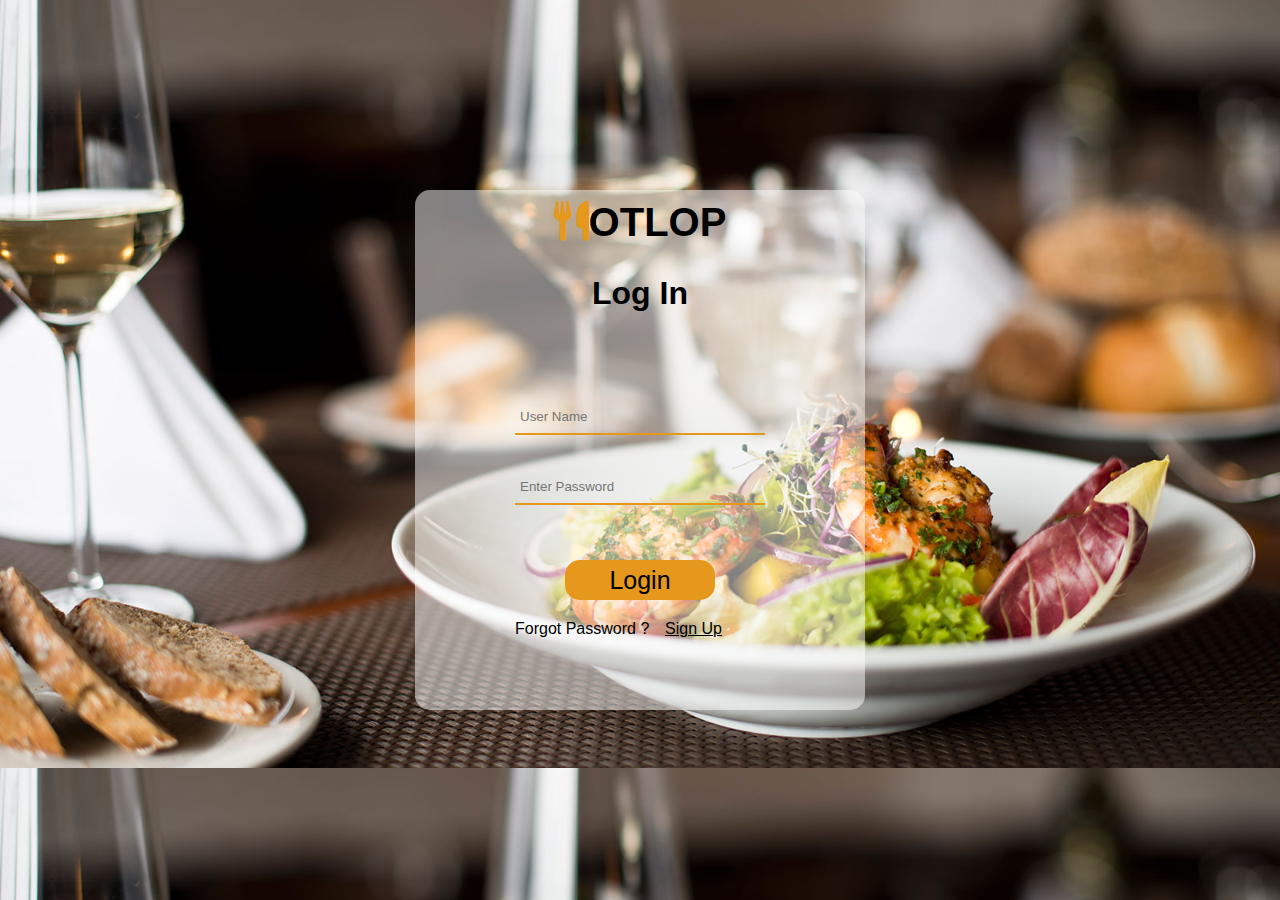
<file: Log-in.html>
<!DOCTYPE html>
<html lang="en">

    <head>
        <meta charset="utf-8">
        <title>login </title>
        <!---    fonts    --->
        <link rel="stylesheet" href="css/all.min.css">
        <!--     custom css file   -->
        <link rel="stylesheet" href="css/login-style.css">
    </head>
    <body>
        <form action="index.html" method="post">
            <div class="lo"><a href="#" class="logo"><i class="fas fa-utensils"></i>OTLOP</a></div>
            <h2>Log In</h2>
            <input type="text" placeholder="User Name" name="User Name" required>
            <input type="password" placeholder="Enter Password" name="Password" required>
            <input type="submit" value="Login">
            <p>Forgot Password ?</p>
            <a href="sign-up.html" class="sign">Sign Up</a>
        </form>

    </body>
</html>
</file>
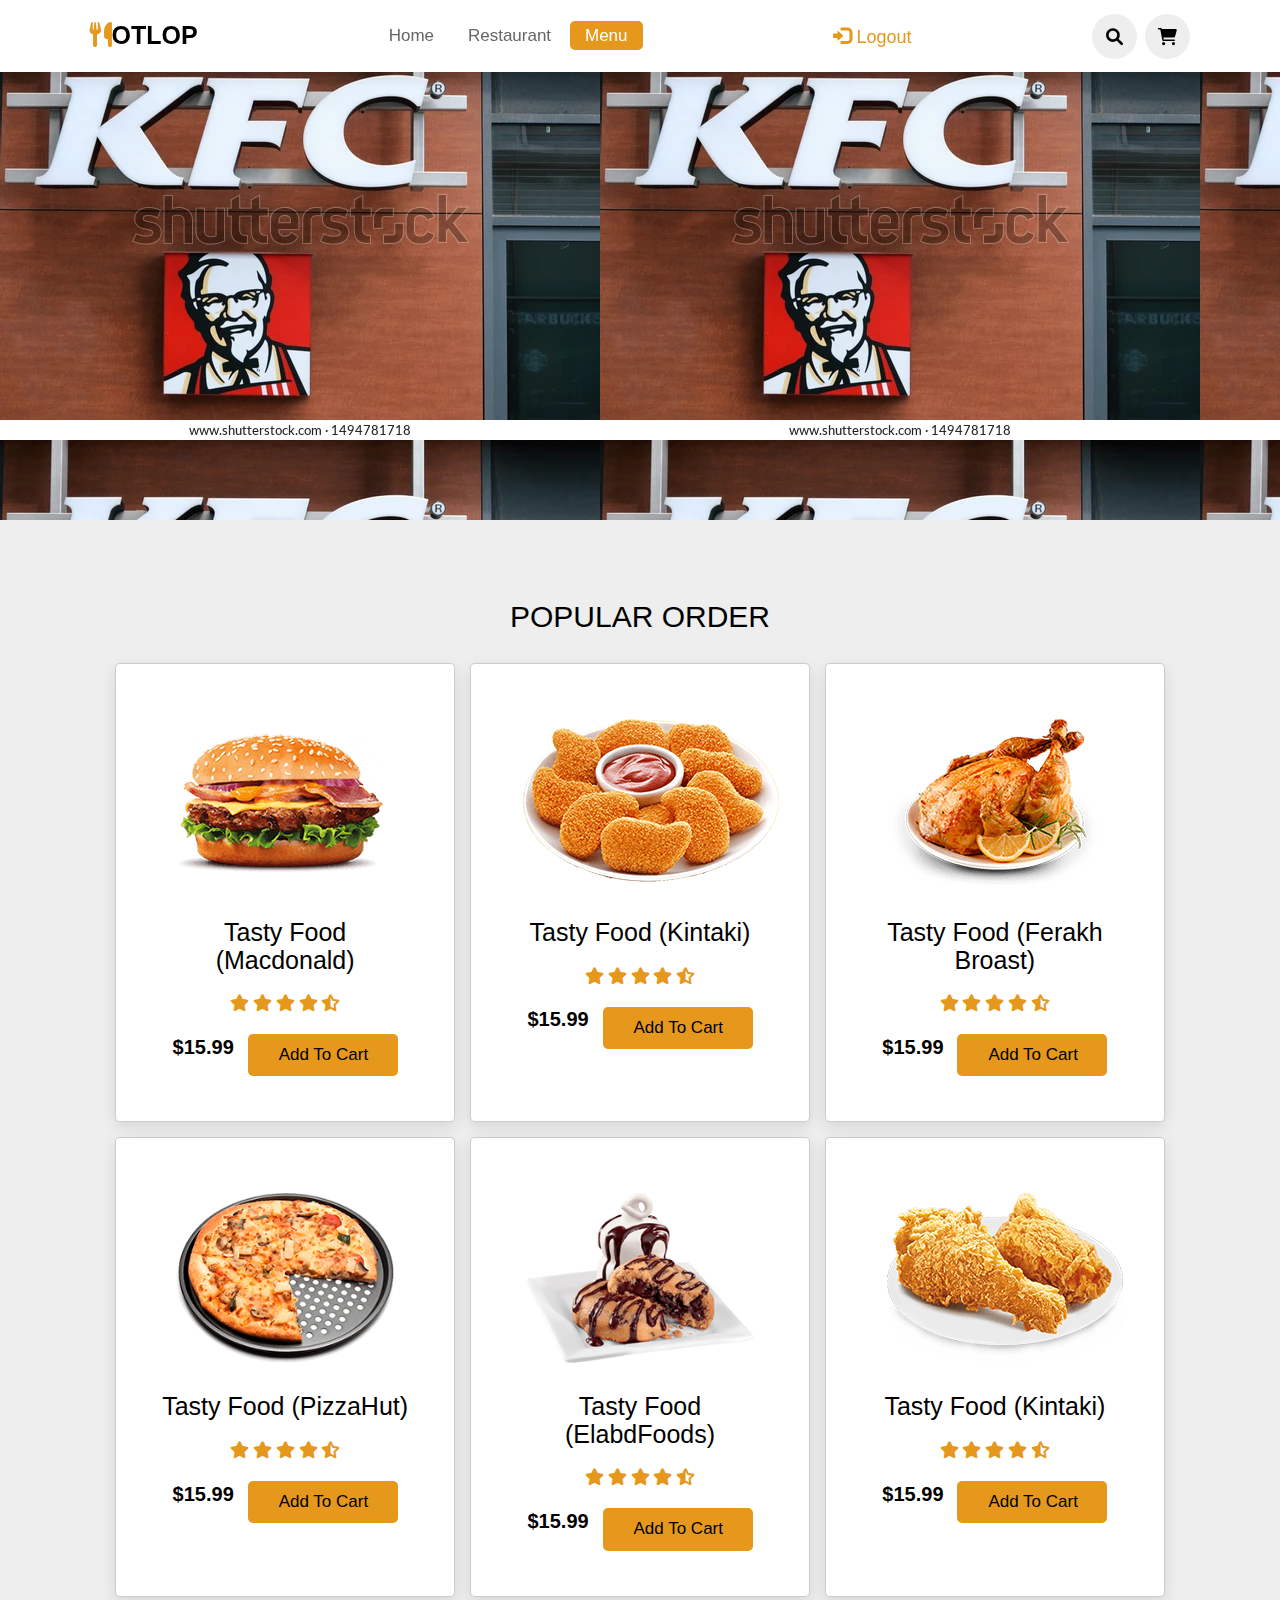
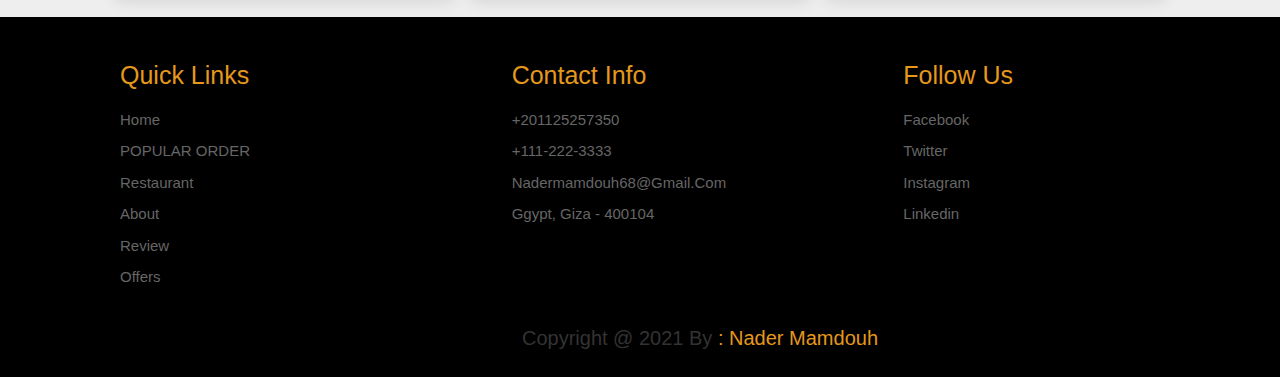
<file: menu.html>
<!DOCTYPE html>
<html lang="en">

    <head>
        <meta charset="utf-8">
        <title>menu </title>
        <!---    fonts    --->
        <link rel="stylesheet" href="css/all.min.css">
        <!--bootstrap3-->
        <link rel="stylesheet" href="https://maxcdn.bootstrapcdn.com/bootstrap/3.4.1/css/bootstrap.min.css">
        <script src="https://ajax.googleapis.com/ajax/libs/jquery/3.6.0/jquery.min.js"></script>
        <script src="https://maxcdn.bootstrapcdn.com/bootstrap/3.4.1/js/bootstrap.min.js"></script>
        <link rel="stylesheet" href="https://unpkg.com/swiper/swiper-bundle.min.css" />
        <!--     custom css file   -->
        <link rel="stylesheet" href="css/style.css">
    </head>
    <body>

    <!-- header section starts      -->

    <header>
    
                
        <a href="#" class="logo"><i class="fas fa-utensils"></i>OTLOP</a>
                
         <nav class="navbar">
            <a  href="index.html">Home</a>
            <a  href="restaurant.html">Restaurant</a>
            <a class="active" href="#">Menu</a>
            <!---<a href="#Review">Review</a>
            <a href="#Offers">Offers</a>
                        <a href="#POPULAR ORDER">POPULAR ORDER</a>
--->
           
        </nav>
        <ul class="nav navbar-nav navbar-right">
            <li><a href="Log-in.html"><span class="glyphicon glyphicon-log-in"></span> Logout</a></li>
        </ul>
        <div class="icons">
            <i class="fas fa-search" id="search-icon"></i>
            <a href="#" class="fas fa-shopping-cart" id="cart-btn"></a>
        </div>

            <!-- shopping-cart form  -->

            <div class="shopping-crt">
                <div class="box-cart">
                    <i class="fas fa-trash"></i>
                    <img src="images/dish-1.png" alt="">
                    <div class="contain-cart">
                        <h3>nader</h3>
                        <span class="price">$15.99/-</span>
                        <span class="quantity">qty : 1</span>
                    </div>
                </div>
                <div class="box-cart">
                    <i class="fas fa-trash"></i>
                    <img src="images/dish-2.png" alt="">
                    <div class="contain-cart">
                        <h3>nader</h3>
                        <span class="price">$15.99/-</span>
                        <span class="quantity">qty : 1</span>
                    </div>
                </div>
                <div class="box-cart">
                    <i class="fas fa-trash"></i>
                    <img src="images/dish-3.png" alt="">
                    <div class="contain-cart">
                        <h3>nader</h3>
                        <span class="price">$15.99/-</span>
                        <span class="quantity">qty : 1</span>
                    </div>
                </div>
                <div class="total">total : $15.99</div>
                <a href="" class="btn"> checkout</a>
            </div>
            <!-- shopping-cart form  -->

    </header>

    <!-- header section ends-->


   <!-- search form  -->

   <form action="" id="search-form">
    <input type="search" placeholder="search here..." name="" id="search-box">
    <label for="search-box" class="fas fa-search"></label>
    <i class="fas fa-times" id="close"></i>
</form>
<!-- search form  -->





    <!-- header section ends-->

    <!-- home section starts  -->
    <section class="home home-baner" id="home">
        <div class="banar">
            <h1>KFC</h1>
        </div>
    </section>
<!-- dishes section starts  -->

<section class="dishes" id="POPULAR ORDER">

    <h1 class="heading"> popular Order </h1>

    <div class="box-container">

        <div class="box">
            <a href="product.html" class="fas fa-eye"></a>
            <img src="images/dish-1.png" alt="">
            <h3>tasty food (macdonald)</h3>
            <div class="stars">
                <i class="fas fa-star"></i>
                <i class="fas fa-star"></i>
                <i class="fas fa-star"></i>
                <i class="fas fa-star"></i>
                <i class="fas fa-star-half-alt"></i>
            </div>
            <span>$15.99</span>
            <input type="submit" value="add to cart" class="btn">
        </div>

        <div class="box">
            <a href="product.html" class="fas fa-eye"></a>
            <img src="images/dish-2.png" alt="">
            <h3>tasty food (kintaki)</h3>
            <div class="stars">
                <i class="fas fa-star"></i>
                <i class="fas fa-star"></i>
                <i class="fas fa-star"></i>
                <i class="fas fa-star"></i>
                <i class="fas fa-star-half-alt"></i>
            </div>
            <span>$15.99</span>
            <input type="submit" value="add to cart" class="btn">
        </div>

        <div class="box">
            <a href="product.html" class="fas fa-eye"></a>
            <img src="images/dish-3.png" alt="">
            <h3>tasty food (Ferakh Broast)</h3>
            <div class="stars">
                <i class="fas fa-star"></i>
                <i class="fas fa-star"></i>
                <i class="fas fa-star"></i>
                <i class="fas fa-star"></i>
                <i class="fas fa-star-half-alt"></i>
            </div>
            <span>$15.99</span>
            <input type="submit" value="add to cart" class="btn">
        </div>

        <div class="box">
            <a href="product.html" class="fas fa-eye"></a>
            <img src="images/dish-4.png" alt="">
            <h3>tasty food  (PizzaHut)</h3>
            <div class="stars">
                <i class="fas fa-star"></i>
                <i class="fas fa-star"></i>
                <i class="fas fa-star"></i>
                <i class="fas fa-star"></i>
                <i class="fas fa-star-half-alt"></i>
            </div>
            <span>$15.99</span>
            <input type="submit" value="add to cart" class="btn">
        </div>

        <div class="box">
            <a href="product.html" class="fas fa-eye"></a>
            <img src="images/dish-5.png" alt="">
            <h3>tasty food (ElabdFoods)</h3>
            <div class="stars">
                <i class="fas fa-star"></i>
                <i class="fas fa-star"></i>
                <i class="fas fa-star"></i>
                <i class="fas fa-star"></i>
                <i class="fas fa-star-half-alt"></i>
            </div>
            <span>$15.99</span>
            <input type="submit" value="add to cart" class="btn">
        </div>

        <div class="box">
            <a href="product.html" class="fas fa-eye"></a>
            <img src="images/dish-6.png" alt="">
            <h3>tasty food (kintaki)</h3>
            <div class="stars">
                <i class="fas fa-star"></i>
                <i class="fas fa-star"></i>
                <i class="fas fa-star"></i>
                <i class="fas fa-star"></i>
                <i class="fas fa-star-half-alt"></i>
            </div>
            <span>$15.99</span>
            <input type="submit" value="add to cart" class="btn">
        </div>

    </div>

</section>

<!-- dishes section ends -->

<!-- footer section starts  -->

<section class="footer">

    <div class="box-container">

        <div class="box">
            <h3>quick links</h3>
            <a href="#home">Home</a>
            <a href="#POPULAR ORDER">POPULAR ORDER</a>
            <a href="#Restaurant">Restaurant</a>
            <a href="#About">About</a>
            <a href="#Review">Review</a>
            <a href="#Offers">Offers</a>
        </div>

        <div class="box">
            <h3>contact info</h3>
            <a href="#">+201125257350</a>
            <a href="#">+111-222-3333</a>
            <a href="#">Nadermamdouh68@gmail.com</a>
            <a href="#">Ggypt, Giza - 400104</a>
        </div>

        <div class="box">
            <h3>follow us</h3>
            <a href="#">facebook</a>
            <a href="#">twitter</a>
            <a href="#">instagram</a>
            <a href="#">linkedin</a>
        </div>

    </div>

    <div class="credit"> copyright @ 2021 by <span>: Nader Mamdouh</span> </div>

</section>

<!-- footer section ends -->

    
    <script src="https://unpkg.com/swiper/swiper-bundle.min.js"></script>
    <script src="js/script.js"></script>
</body>

</html>
</file>
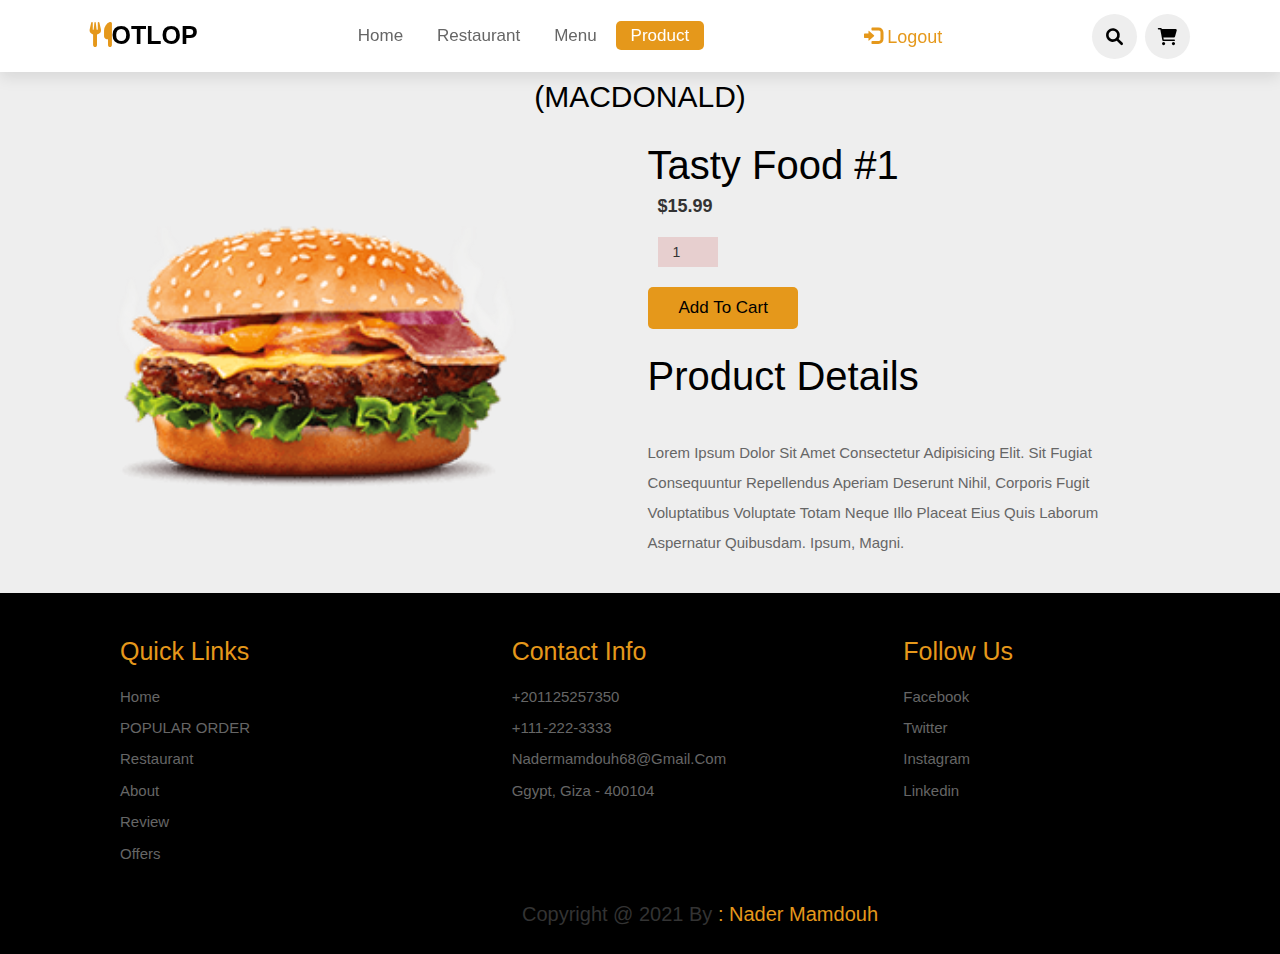
<file: product.html>
<!DOCTYPE html>
<html lang="en">

    <head>
        <meta charset="utf-8">
        <title>Black </title>
        <!---    fonts    --->
        <link rel="stylesheet" href="css/all.min.css">
        <!--bootstrap3-->
        <link rel="stylesheet" href="https://maxcdn.bootstrapcdn.com/bootstrap/3.4.1/css/bootstrap.min.css">
        <script src="https://ajax.googleapis.com/ajax/libs/jquery/3.6.0/jquery.min.js"></script>
        <script src="https://maxcdn.bootstrapcdn.com/bootstrap/3.4.1/js/bootstrap.min.js"></script>
        <link rel="stylesheet" href="https://unpkg.com/swiper/swiper-bundle.min.css" />
        <!--     custom css file   -->
        <link rel="stylesheet" href="css/style.css">
    </head>
    <body>

    <!-- header section starts      -->

    <header>
    
                
        <a href="#" class="logo"><i class="fas fa-utensils"></i>OTLOP</a>
                
         <nav class="navbar">
            <a  href="index.html">Home</a>
            <a  href="restaurant.html">Restaurant</a>
            <a  href="menu.html">Menu</a>
            <a  class="active" href="#">Product</a>
            <!---<a href="#Offers">Offers</a>
                        <a href="#POPULAR ORDER">POPULAR ORDER</a>
--->
           
        </nav>
        <ul class="nav navbar-nav navbar-right">
            <li><a href="Log-in.html"><span class="glyphicon glyphicon-log-in"></span> Logout</a></li>
        </ul>
        <div class="icons">
            <i class="fas fa-search" id="search-icon"></i>
            <a href="#" class="fas fa-shopping-cart" id="cart-btn"></a>
        </div>

            <!-- shopping-cart form  -->

            <div class="shopping-crt">
                <div class="box-cart">
                    <i class="fas fa-trash"></i>
                    <img src="images/dish-1.png" alt="">
                    <div class="contain-cart">
                        <h3>nader</h3>
                        <span class="price">$15.99/-</span>
                        <span class="quantity">qty : 1</span>
                    </div>
                </div>
                <div class="box-cart">
                    <i class="fas fa-trash"></i>
                    <img src="images/dish-2.png" alt="">
                    <div class="contain-cart">
                        <h3>nader</h3>
                        <span class="price">$15.99/-</span>
                        <span class="quantity">qty : 1</span>
                    </div>
                </div>
                <div class="box-cart">
                    <i class="fas fa-trash"></i>
                    <img src="images/dish-3.png" alt="">
                    <div class="contain-cart">
                        <h3>nader</h3>
                        <span class="price">$15.99/-</span>
                        <span class="quantity">qty : 1</span>
                    </div>
                </div>
                <div class="total">total : $15.99</div>
                <a href="" class="btn"> checkout</a>
            </div>
            <!-- shopping-cart form  -->

    </header>

    <!-- header section ends-->


   <!-- search form  -->

   <form action="" id="search-form">
    <input type="search" placeholder="search here..." name="" id="search-box">
    <label for="search-box" class="fas fa-search"></label>
    <i class="fas fa-times" id="close"></i>
</form>
<!-- search form  -->





    <!-- header section ends-->


    <!-- search form  -->

    <form action="" id="search-form">
        <input type="search" placeholder="search here..." name="" id="search-box">
        <label for="search-box" class="fas fa-search"></label>
        <i class="fas fa-times" id="close"></i>
    </form>
    <!-- search form  -->

    <section class="about" id="About">

        <h1 class="heading">(Macdonald)</h1>

        <div class="row">
    
            <div class="image">
                <img src="images/dish-1.png" alt="">
            </div>
    
            <div class="content ">
                <div ><h3 class="pro">Tasty Food</h3><h3 class="pro">     #1</h3></div>
                <h4>$15.99</h4> 
                <input type="number" value="1">
                <br>
                <a href="" class="btn"> Add to cart</a>
                <h3>Product Details </i></h3>
                <br>
                <p>Lorem Ipsum Dolor Sit Amet Consectetur Adipisicing Elit. Sit Fugiat Consequuntur Repellendus Aperiam Deserunt Nihil, Corporis Fugit Voluptatibus Voluptate Totam Neque Illo Placeat Eius Quis Laborum Aspernatur Quibusdam. Ipsum, Magni.</p>

                    
            </div>
    
        </div>
    
    </section>
           

















<!-- footer section starts  -->

<section class="footer">

    <div class="box-container">

        <div class="box">
            <h3>quick links</h3>
            <a href="#home">Home</a>
            <a href="#POPULAR-ORDER">POPULAR ORDER</a>
            <a href="#Restaurant">Restaurant</a>
            <a href="#About">About</a>
            <a href="#Review">Review</a>
            <a href="#Offers">Offers</a>
        </div>

        <div class="box">
            <h3>contact info</h3>
            <a href="#">+201125257350</a>
            <a href="#">+111-222-3333</a>
            <a href="#">Nadermamdouh68@gmail.com</a>
            <a href="#">Ggypt, Giza - 400104</a>
        </div>

        <div class="box">
            <h3>follow us</h3>
            <a href="#">facebook</a>
            <a href="#">twitter</a>
            <a href="#">instagram</a>
            <a href="#">linkedin</a>
        </div>

    </div>

    <div class="credit"> copyright @ 2021 by <span>: Nader Mamdouh</span> </div>

</section>

<!-- footer section ends -->










        <script src="https://unpkg.com/swiper/swiper-bundle.min.js"></script>
        <script src="js/script.js"></script>
    </body>

</html>
</file>
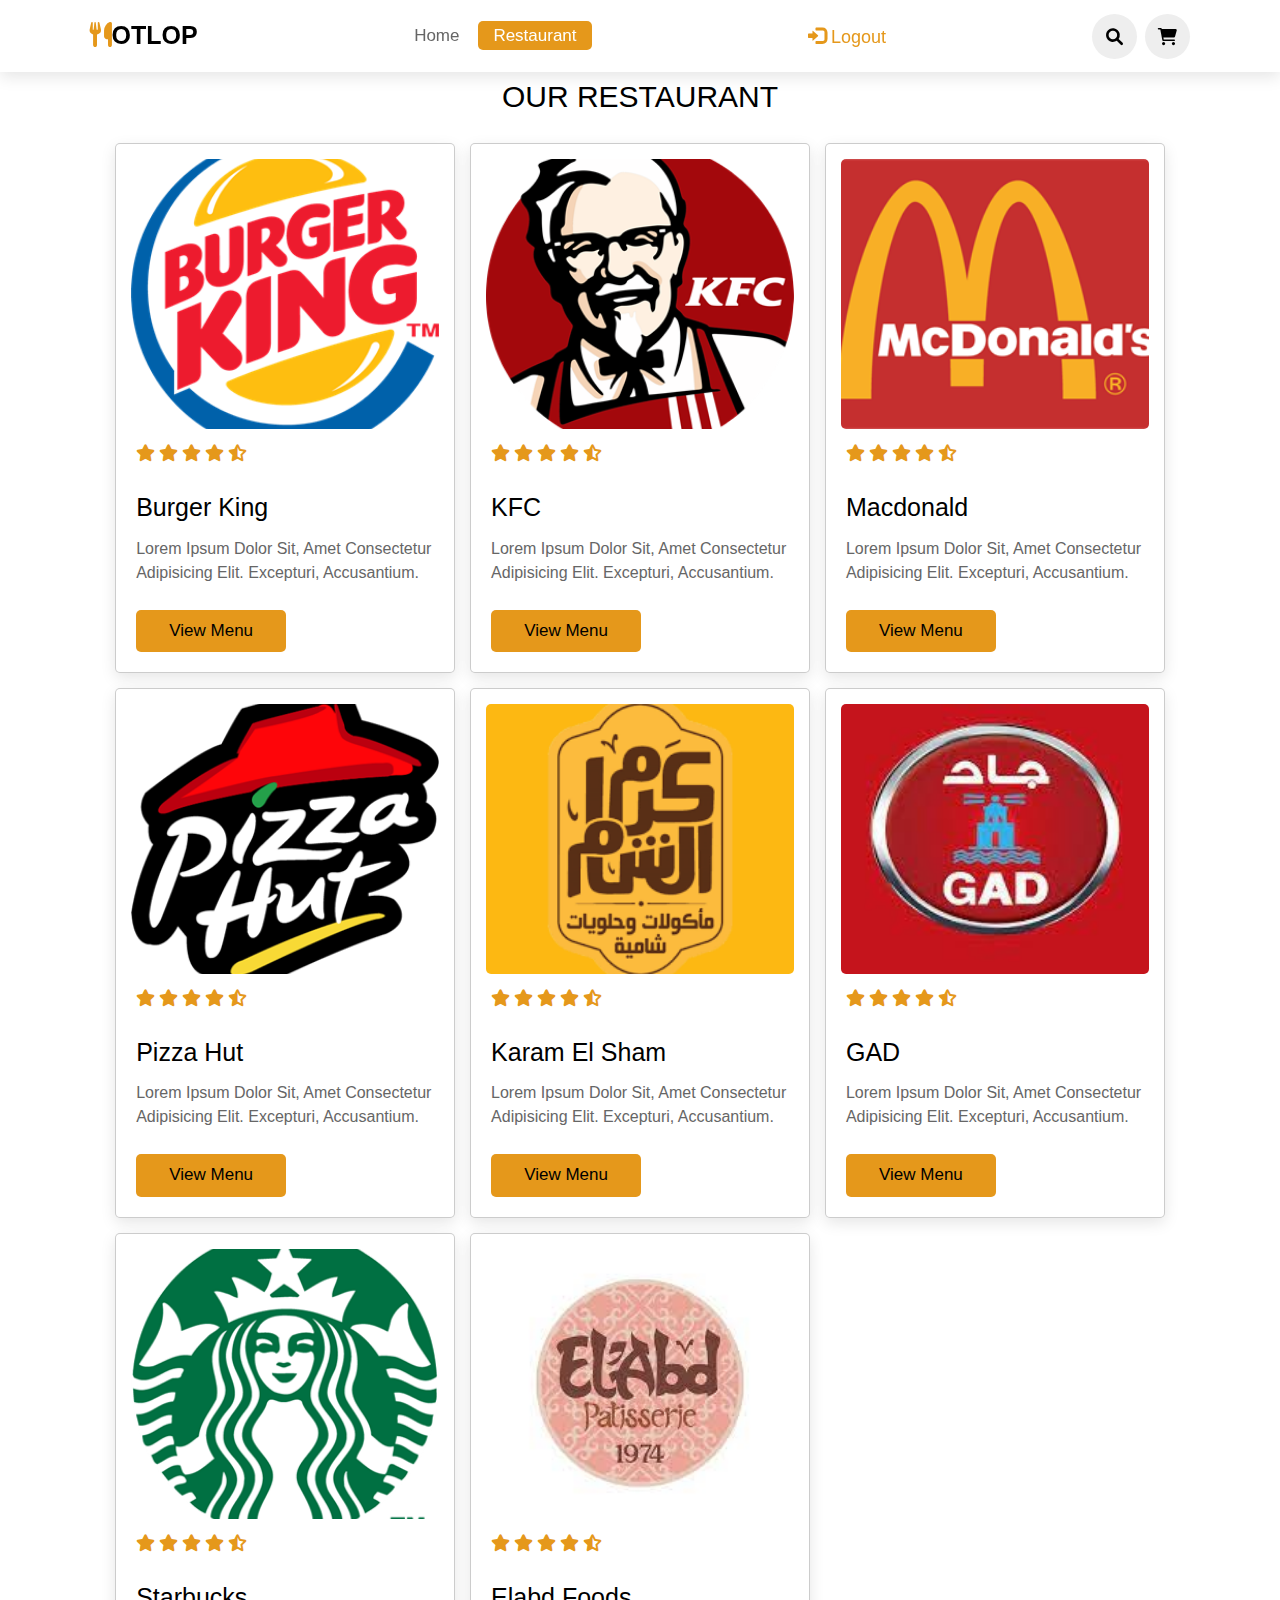
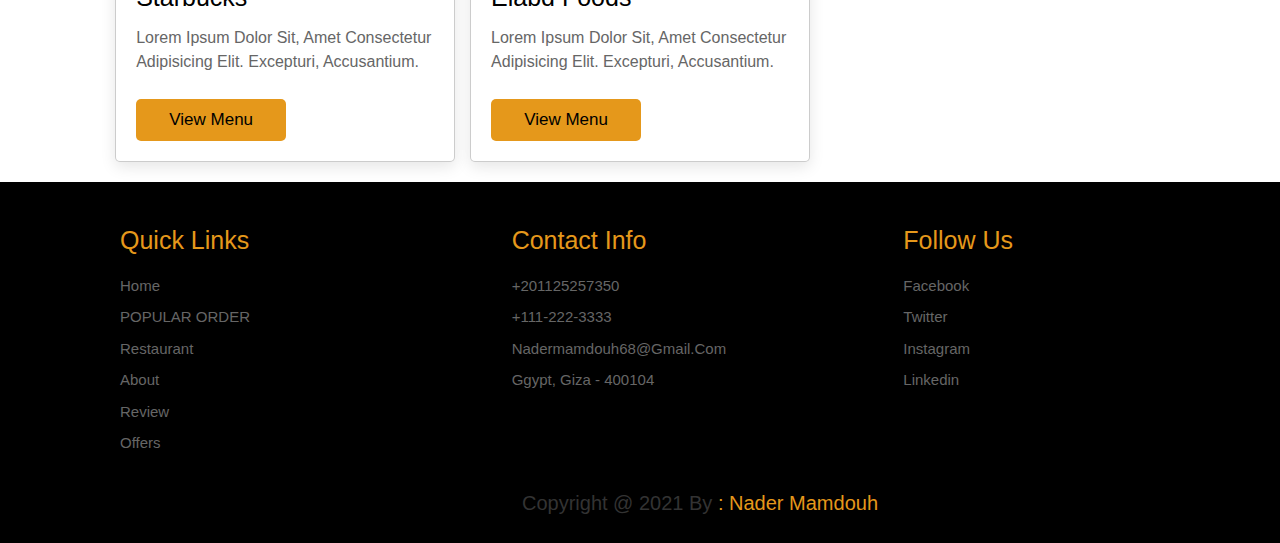
<file: restaurant.html>
<!DOCTYPE html>
<html lang="en">

    <head>
        <meta charset="utf-8">
        <title>restaurant </title>
        <!---    fonts    --->
        <link rel="stylesheet" href="css/all.min.css">
        <!--bootstrap3-->
        <link rel="stylesheet" href="https://maxcdn.bootstrapcdn.com/bootstrap/3.4.1/css/bootstrap.min.css">
        <script src="https://ajax.googleapis.com/ajax/libs/jquery/3.6.0/jquery.min.js"></script>
        <script src="https://maxcdn.bootstrapcdn.com/bootstrap/3.4.1/js/bootstrap.min.js"></script>
        <link rel="stylesheet" href="https://unpkg.com/swiper/swiper-bundle.min.css" />
        <!--     custom css file   -->
        <link rel="stylesheet" href="css/style.css">
    </head>
    <body>

    <!-- header section starts      -->

    <header>
    
                
        <a href="#" class="logo"><i class="fas fa-utensils"></i>OTLOP</a>
                
         <nav class="navbar">
            <a  href="index.html">Home</a>
            <a class="active" href="#Restaurant">Restaurant</a>
            <!---<a href="Home.html">About</a>
            <a href="#Review">Review</a>
            <a href="#Offers">Offers</a>
                        <a href="#POPULAR ORDER">POPULAR ORDER</a>
--->
           
        </nav>
        <ul class="nav navbar-nav navbar-right">
            <li><a href="Log-in.html"><span class="glyphicon glyphicon-log-in"></span> Logout</a></li>
        </ul>
        <div class="icons">
            <i class="fas fa-search" id="search-icon"></i>
            <a href="#" class="fas fa-shopping-cart" id="cart-btn"></a>
        </div>

            <!-- shopping-cart form  -->

            <div class="shopping-crt">
                <div class="box-cart">
                    <i class="fas fa-trash"></i>
                    <img src="images/dish-1.png" alt="">
                    <div class="contain-cart">
                        <h3>nader</h3>
                        <span class="price">$15.99/-</span>
                        <span class="quantity">qty : 1</span>
                    </div>
                </div>
                <div class="box-cart">
                    <i class="fas fa-trash"></i>
                    <img src="images/dish-2.png" alt="">
                    <div class="contain-cart">
                        <h3>nader</h3>
                        <span class="price">$15.99/-</span>
                        <span class="quantity">qty : 1</span>
                    </div>
                </div>
                <div class="box-cart">
                    <i class="fas fa-trash"></i>
                    <img src="images/dish-3.png" alt="">
                    <div class="contain-cart">
                        <h3>nader</h3>
                        <span class="price">$15.99/-</span>
                        <span class="quantity">qty : 1</span>
                    </div>
                </div>
                <div class="total">total : $15.99</div>
                <a href="" class="btn"> checkout</a>
            </div>
            <!-- shopping-cart form  -->

    </header>

    <!-- header section ends-->


   <!-- search form  -->

   <form action="" id="search-form">
    <input type="search" placeholder="search here..." name="" id="search-box">
    <label for="search-box" class="fas fa-search"></label>
    <i class="fas fa-times" id="close"></i>
</form>
<!-- search form  -->







    <!-- Restaurant section starts  -->

<section class="menu" id="Restaurant">

    <h3 class="heading"> our Restaurant </h3>
    

    <div class="box-container">

        <div class="box">
            <div class="image">
                <img src="images/rest1.png" alt="">
                <a href="#" class="fas fa-heart"></a>
            </div>
            <div class="content">
                <div class="stars">
                    <i class="fas fa-star"></i>
                    <i class="fas fa-star"></i>
                    <i class="fas fa-star"></i>
                    <i class="fas fa-star"></i>
                    <i class="fas fa-star-half-alt"></i>
                </div>
                <h3>Burger king</h3>
                <p>Lorem ipsum dolor sit, amet consectetur adipisicing elit. Excepturi, accusantium.</p>
                <a href="menu.html" class="btn">View Menu</a>
            </div>
        </div>

        <div class="box">
            <div class="image">
                <img src="images/rest2.png" alt="">
                <a href="#" class="fas fa-heart"></a>
            </div>
            <div class="content">
                <div class="stars">
                    <i class="fas fa-star"></i>
                    <i class="fas fa-star"></i>
                    <i class="fas fa-star"></i>
                    <i class="fas fa-star"></i>
                    <i class="fas fa-star-half-alt"></i>
                </div>
                <h3>KFC</h3>
                <p>Lorem ipsum dolor sit, amet consectetur adipisicing elit. Excepturi, accusantium.</p>
                <a href="menu.html" class="btn">View Menu</a>
            </div>
        </div>

        <div class="box">
            <div class="image">
                <img src="images/rest3.png" alt="">
                <a href="#" class="fas fa-heart"></a>

            </div>
            <div class="content">
                <div class="stars">
                    <i class="fas fa-star"></i>
                    <i class="fas fa-star"></i>
                    <i class="fas fa-star"></i>
                    <i class="fas fa-star"></i>
                    <i class="fas fa-star-half-alt"></i>
                </div>
                <h3>Macdonald</h3>
                <p>Lorem ipsum dolor sit, amet consectetur adipisicing elit. Excepturi, accusantium.</p>
                <a href="menu.html" class="btn">View Menu</a>
            </div>
        </div>

        <div class="box">
            <div class="image">
                <img src="images/rest4.png" alt="">
                <a href="#" class="fas fa-heart"></a>
            </div>
            <div class="content">
                <div class="stars">
                    <i class="fas fa-star"></i>
                    <i class="fas fa-star"></i>
                    <i class="fas fa-star"></i>
                    <i class="fas fa-star"></i>
                    <i class="fas fa-star-half-alt"></i>
                </div>
                <h3>Pizza Hut</h3>
                <p>Lorem ipsum dolor sit, amet consectetur adipisicing elit. Excepturi, accusantium.</p>
                <a href="menu.html" class="btn">View Menu</a>
            </div>
        </div>

        <div class="box">
            <div class="image">
                <img src="images/rest5.png" alt="">
                <a href="#" class="fas fa-heart"></a>
            </div>
            <div class="content">
                <div class="stars">
                    <i class="fas fa-star"></i>
                    <i class="fas fa-star"></i>
                    <i class="fas fa-star"></i>
                    <i class="fas fa-star"></i>
                    <i class="fas fa-star-half-alt"></i>
                </div>
                <h3>Karam El Sham</h3>
                <p>Lorem ipsum dolor sit, amet consectetur adipisicing elit. Excepturi, accusantium.</p>
                <a href="menu.html" class="btn">View Menu</a>
            </div>
        </div>

        <div class="box">
            <div class="image">
                <img src="images/rest6.jpg" alt="">
                <a href="#" class="fas fa-heart"></a>
            </div>
            <div class="content">
                <div class="stars">
                    <i class="fas fa-star"></i>
                    <i class="fas fa-star"></i>
                    <i class="fas fa-star"></i>
                    <i class="fas fa-star"></i>
                    <i class="fas fa-star-half-alt"></i>
                </div>
                <h3>GAD</h3>
                <p>Lorem ipsum dolor sit, amet consectetur adipisicing elit. Excepturi, accusantium.</p>
                <a href="menu.html" class="btn">View Menu</a>
            </div>
        </div>

        <div class="box">
            <div class="image">
                <img src="images/rest7.png" alt="">
                <a href="#" class="fas fa-heart"></a>
            </div>
            <div class="content">
                <div class="stars">
                    <i class="fas fa-star"></i>
                    <i class="fas fa-star"></i>
                    <i class="fas fa-star"></i>
                    <i class="fas fa-star"></i>
                    <i class="fas fa-star-half-alt"></i>
                </div>
                <h3>Starbucks</h3>
                <p>Lorem ipsum dolor sit, amet consectetur adipisicing elit. Excepturi, accusantium.</p>
                <a href="menu.html" class="btn">View Menu</a>
            </div>
        </div>

        <div class="box">
            <div class="image">
                <img src="images/rest8.jpg" alt="">
                <a href="#" class="fas fa-heart"></a>
            </div>
            <div class="content">
                <div class="stars">
                    <i class="fas fa-star"></i>
                    <i class="fas fa-star"></i>
                    <i class="fas fa-star"></i>
                    <i class="fas fa-star"></i>
                    <i class="fas fa-star-half-alt"></i>
                </div>
                <h3>Elabd Foods</h3>
                <p>Lorem ipsum dolor sit, amet consectetur adipisicing elit. Excepturi, accusantium.</p>
                <a href="menu.html" class="btn">View Menu</a>
            </div>
        </div>


    </div>

</section>

<!-- Restaurant section ends -->

<!-- footer section starts  -->

<div class="footer">

    <div class="box-container">

        <div class="box">
            <h3>quick links</h3>
            <a href="index.html">Home</a>
            <a href="#POPULAR ORDER">POPULAR ORDER</a>
            <a href="#Restaurant">Restaurant</a>
            <a href="#About">About</a>
            <a href="#Review">Review</a>
            <a href="#Offers">Offers</a>
        </div>

        <div class="box">
            <h3>contact info</h3>
            <a href="#">+201125257350</a>
            <a href="#">+111-222-3333</a>
            <a href="#">Nadermamdouh68@gmail.com</a>
            <a href="#">Ggypt, Giza - 400104</a>
        </div>

        <div class="box">
            <h3>follow us</h3>
            <a href="#">facebook</a>
            <a href="#">twitter</a>
            <a href="#">instagram</a>
            <a href="#">linkedin</a>
        </div>

    </div>

    <div class="credit"> copyright @ 2021 by <span>: Nader Mamdouh</span> </div>

</div>

<!-- footer section ends -->








    <script src="https://unpkg.com/swiper/swiper-bundle.min.js"></script>
    <script src="js/script.js"></script>
</body>

</html>
</file>
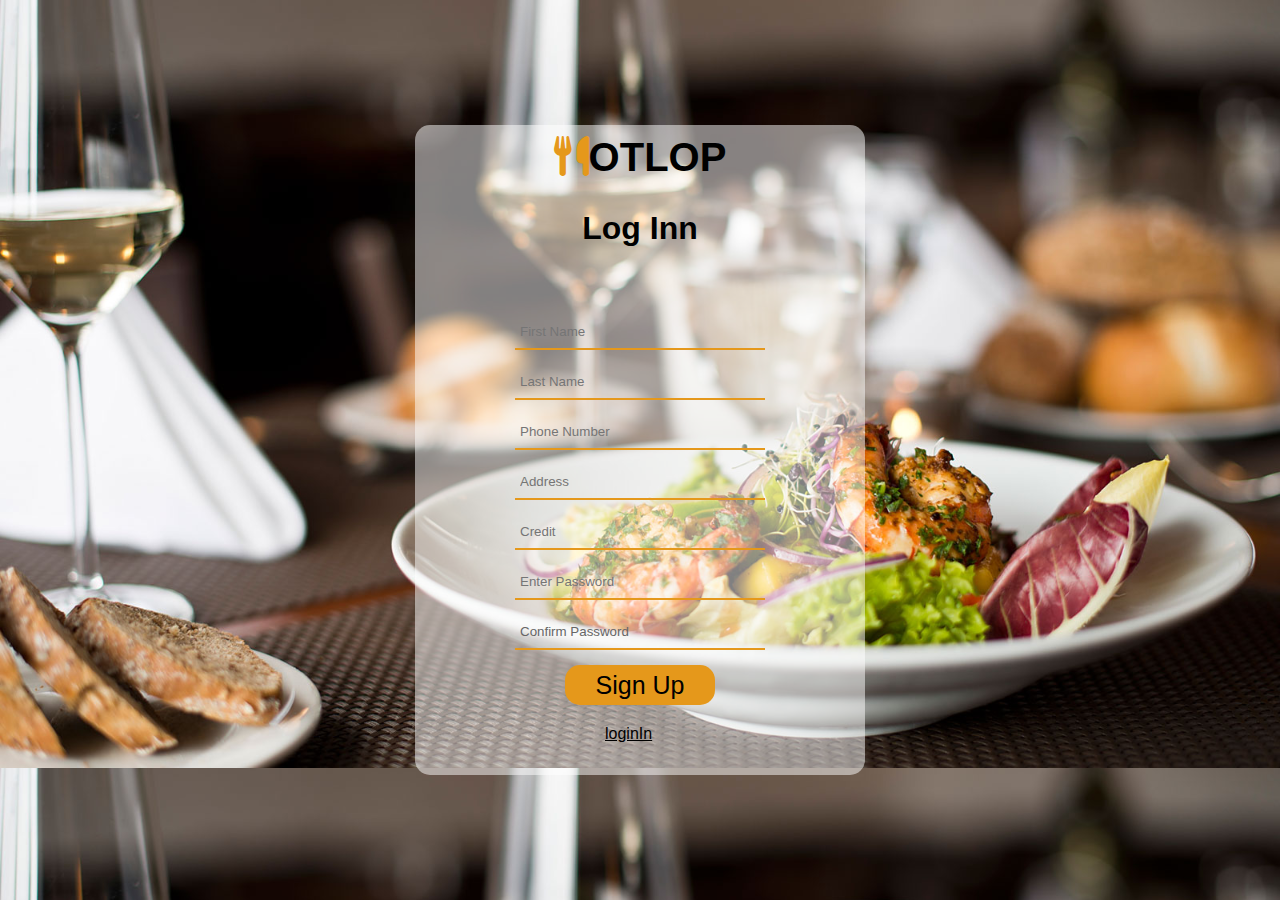
<file: sign-up.html>
<!DOCTYPE html>
<html lang="en">
    <head>
        <meta charset="utf-8">
        <title>login </title>
        <!---    fonts    --->
        <link rel="stylesheet" href="css/all.min.css">
        <!--     custom css file   -->
        <link rel="stylesheet" href="css/signup-style.css">
    </head>
    <body>
        <form action="index.html" method="post" class="signup-form">
            <div class="lo"><a href="#" class="logo"><i class="fas fa-utensils"></i>OTLOP</a></div>
            <h2>Log Inn</h2>
            <input type="text1" placeholder="First Name" name="First Name" required>
            <input type="text2" placeholder="last Name" name="last Name" required>
            <input type="text3" placeholder="Phone number" name="Phone number" required>
            <input type="text4" placeholder="address" name="address" required>
            <input type="text5" placeholder="credit" name="credit" required >
            <input type="password" placeholder="Enter Password" name="Password" required>
            <input type="password2" placeholder="Confirm Password" name="cpassword" required>
            <input type="submit" value="Sign Up" >
            <a href="Log-in.html" class="sign login">loginIn</a>
        </form>
    </body>
</html>
</file>
<file: css/style.css>
:root{
    --orange:#e5981b;
    --black:#000000;
    --light-color:#666;
    --box-shadow:0 .5rem 1.5rem rgba(0,0,0,.1);
}
*{
    font-family: 'Nunito', sans-serif;
    margin:0; padding:0;
    box-sizing: border-box;
    outline: none;
    border:none;
    text-transform: capitalize;
    transition: all .2s linear;
}
html{
    font-size: 62.5%;
    overflow-x: hidden;
    scroll-padding-top: 5.5rem;
    scroll-behavior: smooth;
}
.sub-heading{
    text-align: center;
    color:var(--orange);
    font-size: 2rem;
    padding-top: 4rem;
}

.heading{
    text-align: center;
    color:var(--black);
    font-size: 3rem;
    padding-top: 4rem;
    padding-bottom: 2rem;
    text-transform: uppercase;
}
.btn{
    margin-top: 1rem;
    display: inline-block;
    font-size: 1.7rem;
    color:#000;
    background: var(--orange);
    border-radius: .5rem;
    cursor: pointer;
    padding:.8rem 3rem;
    width: 15rem;
}
.btn:hover{
    width: 17rem;
    border-radius:50%;
}
header{
    position: fixed;
    top:0; left: 0; right:0;
    background: #fff;
    padding:1rem 7%;
    display: flex;
    align-items: center;
    justify-content: space-between;
    z-index: 1000;
    box-shadow: var(--box-shadow);
}
header .logo{
    color:var(--black);
    font-size: 2.5rem;
    font-weight: bolder;
    text-decoration: none;
}
header .logo i{
    color:var(--orange);
}

.navbar {
    position: relative;
    min-height: 20px;
    margin-bottom: 0px;
    border: 1px solid transparent;
}
header .navbar a{
    font-size: 1.7rem;
    border-radius: .5rem;
    padding:.5rem 1.5rem;
    color:var(--light-color);
    text-decoration: none;
}
header .navbar a.active,
header .navbar a:hover{
    color:#fff;
    background: var(--orange);
}
header .icons i,
header .icons a{
    cursor: pointer;
    margin-left: .5rem;
    height:4.5rem;
    line-height: 4.5rem;
    width:4.5rem;
    text-align: center;
    font-size: 1.7rem;
    color:var(--black);
    border-radius: 50%;
    background: #eee;
    text-decoration: none;
}
header .icons i:hover,
header .icons a:hover{
    color:#fff;
    background: var(--orange);
    transform: rotate(360deg);
}
.navbar-nav li a{
    color: var(--orange);
    font-size: 18px;
}
#search-form{
    position: fixed;
    top:-110%; left:0; 
    height:100%; width:100%;
    z-index: 1004;
    background:rgba(0,0,0,.8);
    display: flex;
    align-items: center;
    justify-content: center;
    padding:0 1rem;
}
#search-form.active{
    top:0;
}


#search-form #search-box{
    width:50rem;
    border-bottom: .1rem solid #fff;
    padding:1rem 0;
    color:#fff;
    font-size: 3rem;
    text-transform: none;
    background:none;
}

#search-form #search-box::placeholder{
    color:#eee;
}

#search-form label{
    color:#fff;
    cursor:pointer;
    font-size: 3rem;
}

#search-form label:hover{
    color:var(--orange);
}

#search-form #close{
    position: absolute;
    color:#fff;
    cursor: pointer;
    top: 2rem; right:3rem;
    font-size: 5rem;
}


.shopping-crt{
    position: absolute;
    top: 110%; right: -110%;
    padding: 1rem;
    border-radius: .5rem;
    box-shadow: var(--box-shadow);
    width: 35rem;
    background: #fff;
}
.shopping-crt.active{
    right: 2rem;
    transition: .4 linear;
}
.shopping-crt .box-cart{
    display: flex;
    align-items: center;
    gap: 1rem;
    position: relative;
    margin: 1rem 0;
}
.shopping-crt .box-cart img{
    height: 5rem;
}
.shopping-crt .box-cart .fa-trash{
    font-size: 1.5rem;
    position: absolute;
    top: 50%; right: 2rem;
    color: var(--light-color);
    transform: translateY(-50%);

}
.shopping-crt .box-cart .fa-trash:hover{
    color: var(--orange);
}
.shopping-crt .box-cart .contain-cart h3{
    color:var(--black);
    font-size: 1.7rem;
    padding-bottom: 1rem;
}
.shopping-crt .box-cart .contain-cart span{
    color:var(--light-color);
    font-size: 1.6rem;
}
.shopping-crt .box-cart .contain-cart .quantity{
    padding-left: 1rem;
}
.shopping-crt .total{
    font-size: 2.5rem;
    padding: 1rem;
    text-align: center;
    color: var(--black);
}
.shopping-crt .btn{
    display: block;
}
/*****    end header ******/













section{
    padding:2rem 9%;
}

section:nth-child(even){
    background:#eee;
}
.home .home-slider .slide{
    display: flex;
    align-items: center;
    flex-wrap: wrap;
    gap:10rem; 
    padding-top: 9rem;
    margin-right: 80px;
    padding-left: 100px;
    padding-right: 100px;
    
}
.slide{
    margin:50px;
}

.home .home-slider .slide .content{
    flex:1 1 45rem;
}

.home .home-slider .slide .image{
    flex:1 1 45rem;
}

.home .home-slider .slide .image img{
    width: 100%;
}

.home .home-slider .slide .content span{
    color:var(--orange);
    font-size: 2.5rem;
}

.home .home-slider .slide .content h3{
    color:var(--black);
    font-size: 7rem;
}

.home .home-slider .slide .content p{
    color:var(--light-color);
    font-size: 2.2rem;
    padding:.5rem 0;
    line-height: 1.5;
}

.swiper-pagination-bullet-active{
    background:var(--orange);
}
/****************************************    end Home **************************************************************/























.dishes .box-container{
    display: grid;
    grid-template-columns: repeat(auto-fit, minmax(28rem, 1fr));
    gap:1.5rem;
}
.dishes .box-container .box{
    padding:4.5rem;
    background:#fff;
    border-radius: .5rem;
    border:.1rem solid rgba(0,0,0,.2);
    box-shadow: var(--box-shadow);
    position: relative;
    overflow: hidden;
    text-align: center;
}
.dishes .box-container .box .fa-shopping-cart,
.dishes .box-container .box .fa-eye{
    position: absolute;
    top:1.5rem;
    background:#eee;
    border-radius: 50%;
    height: 5rem;
    width:5rem;
    line-height: 5rem;
    font-size: 2rem;
    color:var(--black);
}
.dishes .box-container .box .fa-shopping-cart:hover,
.dishes .box-container .box .fa-eye:hover{
    background: var(--orange);
    color:#fff;
    text-decoration: none;
}
.dishes .box-container .box .fa-shopping-cart{
    right:-15rem;
}

.dishes .box-container .box .fa-eye{
    left:-15rem;
}
.dishes .box-container .box:hover .fa-shopping-cart{
    right:1.5rem;
}

.dishes .box-container .box:hover .fa-eye{
    left:1.5rem;
}
.dishes .box-container .box img{
    height:17rem;
    margin:1rem 0;
}

.dishes .box-container .box h3{
    color:var(--black);
    font-size: 2.5rem;
}

.dishes .box-container .box .stars{
    padding:1rem 0;
}

.dishes .box-container .box .stars i{
    font-size: 1.7rem;
    color:var(--orange);
}

.dishes .box-container .box span{
    color:var(--black);
    font-weight: bolder;
    margin-right: 1rem;
    font-size: 2rem;
}
/*******************************************    end dishes ************************************************************/









.menu .box-container{
    display: grid;
    grid-template-columns: repeat(auto-fit, minmax(30rem, 1fr));
    gap:1.5rem;
}
.menu .box-container .box{
    background: #fff;
    border:.1rem solid rgba(0,0,0,.2);
    border-radius: .5rem;
    box-shadow: var(--box-shadow);    
}
.menu .box-container .box .image{
    height: 30rem;
    width: 100%;
    padding:1.5rem;
    overflow: hidden;
    position: relative;
}
.menu .box-container .box .image img{
    height: 100%;
    width: 100%;
    border-radius: .5rem;
    object-fit: cover;
}
.menu .box-container .box .image .fa-heart{
    position: absolute;
    top:2.5rem; right: 2.5rem;
    height: 5rem;
    width: 5rem;
    line-height: 5rem;
    text-align: center;
    font-size: 2rem;
    background: #fff;
    border-radius: 50%;
    color:var(--black);
    text-decoration: none;
}
.menu .box-container .box .image .fa-heart:hover{
    background-color: var(--orange);
    color:#fff;
}
.menu .box-container .box .image .fa-heart{
    right:-15rem;
}
.menu .box-container .box:hover .fa-heart{
    right:1.5rem;
}
.menu .box-container .box .content{
    padding:2rem;
    padding-top: 0;
}
.menu .box-container .box .content .stars{
    padding-bottom: 1rem;
}

.menu .box-container .box .content .stars i{
   font-size: 1.7rem;
   color:var(--orange);
}

.menu .box-container .box .content h3{
    color:var(--black);
    font-size: 2.5rem;
}

.menu .box-container .box .content p{
    color:var(--light-color);
    font-size: 1.6rem;
    padding:.5rem 0;
    line-height: 1.5;
}

.menu .box-container .box .content .price{
    color:var(--orange);
    margin-left: 1rem;
    font-size: 2.5rem;
}

.all-res{
    text-align: center;
}
.all-res .btn{
    width: 21rem;
}
.all-res .btn:hover{
    width: 24rem;
    border-radius: 50%;
}

/*******************************************    end restaurant ************************************************************/
















.about .row{
    display: flex;
    flex-wrap: wrap;
    gap:1.5rem;
    align-items: center;
}

.about .row .image{
    flex:1 1 45rem;
}

.about .row .image img{ 
    width: 100%;
}

.about .row .content{
    flex:1 1 45rem;
}

.about .row .content h3{
    color:var(--black);
    font-size: 4rem;
    padding:.5rem 0;
}

.about .row .content p{
    color:var(--light-color);
    font-size: 1.5rem;
    padding:.5rem 0;
    line-height: 2;
}

.about .row .content .icons-container{
    display: flex;
    gap:1rem;
    flex-wrap: wrap;
    padding:1rem 0;
    margin-top: .5rem;
}

.about .row .content .icons-container .icons{
    background:#eee;
    border-radius: .5rem;
    border:.1rem solid rgba(0,0,0,.2);
    display: flex;
    align-items: center;
    justify-content: center;
    gap:1rem;
    flex:1 1 17rem;
    padding:1.5rem 1rem;
}

.about .row .content .icons-container .icons i{
    font-size: 2.5rem;
    color:var(--orange);
}

.about .row .content .icons-container .icons span{
    font-size: 1.5rem;
    color:var(--black);
}
/*******************************************    end about ************************************************************/
















.review .slide{
    padding:2rem;
    box-shadow:var(--box-shadow);
    border:.1rem solid rgba(0,0,0,.2);
    border-radius: .5rem;
    position: relative;    
}
.review .slide .fa-quote-right{
    position: absolute;
    top:2rem; right:2rem;
    font-size: 6rem;
    color:#ccc;
}
.review .slide .user{
    display: flex;
    gap:1.5rem;
    align-items: center;
    padding-bottom: 1.5rem;
}
.review .slide .user img{
    height: 7rem;
    width: 7rem;
    border-radius: 50%;
    object-fit: cover;
}
.review .slide .user h3{
    color:var(--black);
    font-size: 2rem;
    padding-bottom: .5rem;
}
.review .slide .user i{
    font-size: 1.3rem;
    color:var(--orange);
}
.review .slide p{
    font-size: 1.5rem;
    line-height: 1.8;
    color:var(--light-color);
}
/***********************************end review********************/


.dishes .box-container .box .sm{
    font-size: 1.7rem;
    color: var(--light-color);

}
/*************************************  end offer****************/

.footer{
    background: #000;
    padding: 2rem 0 2rem 12rem;
}
.footer .box-container{
    display: grid;
    grid-template-columns: repeat(auto-fit, minmax(30%, 1fr));
    gap:1.5rem;
}

.footer .box-container .box h3{
    padding:.5rem 0;
    font-size: 2.5rem;
    color:var(--orange);
}
.footer .box-container .box a{
    display: block;
    padding:.5rem 0;
    font-size: 1.5rem;
    color:var(--light-color);
}
.footer .box-container .box a:hover{
    color:var(--orange);
    text-decoration: underline;
}
.footer .credit{
    text-align: center;
    border-top: .1rem solid rgba(0,0,0,.1);
    font-size: 2rem;
    color:var(--o);
    padding:.5rem;
    padding-top: 1.5rem;
    margin-top: 1.5rem;
}

.footer .credit span{
    color:var(--orange);
}






/*************************************menu****************/


.home-baner{
    padding: 0px;
}

.home-baner .banar{
    background-image: url('../images/banar.webp');
    height: 500px;
    width: 100%;
}
/*************************************menu****************/

/*************************************product****************/

.about .row .image img {
    width: 80%;
}
input[type="number"]{

    height: 30px;
    background: #e7cfcf;
    width: 60px;
    padding: 15px;
    margin: 10px;

}
.content .pro{
    display: inline;
}
.row .content h4{
    font-weight: bold;
    margin: 10px;
}
/*************************************product****************/
</file>
<file: css/login-style.css>
:root{
    --orange:#e5981b;
    --black:#000000;
    --light-color:#666;
    --box-shadow:0 .5rem 1.5rem rgba(0,0,0,.1);
}
*{
    font-family: 'Nunito', sans-serif;
    margin:0; padding:0;
    box-sizing: border-box;
    text-decoration: none;
    outline: none;
    border:none;
    text-transform: capitalize;
    transition: all .2s linear;
}
body{
    background-image: url(../images/login-cover.jpg);
    background-size: cover;
}
form{
    position: absolute;
    top: 50%;
    left: 50%;
    transform: translate(-50%,-50%);
    width: 450px;
    height: 520px;
    background: rgb(255 255 255 / 50%);
    border-radius: 15px;

}
.lo{
    text-align: center;
    margin-top: 10px;
}
.logo{
    color:var(--black);
    font-size: 2.5rem;
    font-weight:bold;
    text-decoration: none;
    text-align: center;
}
.logo i{
    color:var(--orange);
}
h2{
    text-align: center;
    margin-top: 30px;
    font-size: 2rem;
}
input[type="text"],[type="password"]{
    position:absolute;
    outline: none;
    border: none;
    width: 250px;
    height: 35px;
    border-bottom: 2px solid var(--orange);
    background: none;
    padding: 5px;
    color: rgb(0, 0, 0);
}


input[type="text"]{
    top: 210px;
    left: 100px;
}
input[type="password"]{
    top: 280px;
    left: 100px;
}
.text{
    position: absolute;
    top: 195px;
    left: 100px;
}

input[type="submit"] {
    position: absolute;
    top: 370px;
    left: 150px;
    width: 150px;
    height: 40px;
    background: var(--orange);
    border: none;
    outline: none;
    color: #000;
    border-radius: 15px;
    font-size: 25px;
}
input[type="submit"]:hover{
    background: var(--black);
    color: #fff;
}
p ,.sign{
    position: absolute;
    top: 430px;
    left: 100px;
    color: var(--black);
    cursor: pointer;
}
p:hover{
    color: var(--orange);
}
.sign{
    left: 250px;
    text-decoration: underline;
}
</file>
<file: css/signup-style.css>
:root{
    --orange:#e5981b;
    --black:#000000;
    --light-color:#666;
    --box-shadow:0 .5rem 1.5rem rgba(0,0,0,.1);
}
*{
    font-family: 'Nunito', sans-serif;
    margin:0; padding:0;
    box-sizing: border-box;
    text-decoration: none;
    outline: none;
    border:none;
    text-transform: capitalize;
    transition: all .2s linear;
}
body{
    background-image: url(../images/login-cover.jpg);
    background-size: cover;
}
form{
    position: absolute;
    top: 50%;
    left: 50%;
    transform: translate(-50%,-50%);
    width: 450px;
    height: 520px;
    background: rgb(255 255 255 / 50%);
    border-radius: 15px;

}
.lo{
    text-align: center;
    margin-top: 10px;
}
.logo{
    color:var(--black);
    font-size: 2.5rem;
    font-weight:bold;
    text-decoration: none;
    text-align: center;
}
.logo i{
    color:var(--orange);
}
h2{
    text-align: center;
    margin-top: 30px;
    font-size: 2rem;
}
input[type="text1"],
[type="text2"],
[type="text3"],
[type="text4"],
[type="text5"],
[type="password"],
[type="password2"]{
    position:absolute;
    outline: none;
    border: none;
    width: 250px;
    height: 35px;
    border-bottom: 2px solid var(--orange);
    background: none;
    padding: 5px;
    color: rgb(0, 0, 0);
}
input[type="password2"]::placeholder{
    color:var(--light-color);
}

input[type="text"]{
    top: 210px;
    left: 100px;
}
input[type="password"]{
    top: 280px;
    left: 100px;
}
.text{
    position: absolute;
    top: 195px;
    left: 100px;
}

input[type="submit"] {
    position: absolute;
    top: 540px;
    left: 150px;
    width: 150px;
    height: 40px;
    background: var(--orange);
    border: none;
    outline: none;
    color: #000;
    border-radius: 15px;
    font-size: 25px;
}
input[type="submit"]:hover{
    background: var(--black);
    color: #fff;
}
p ,.sign{
    position: absolute;
    top: 430px;
    left: 100px;
    color: var(--black);
    cursor: pointer;
}
p:hover{
    color: var(--orange);
}
.sign{
    left: 250px;
    text-decoration: underline;
}
/**************************************/
.signup-form{
    height: 650px;
}
.login{
    left: 190px;
    top: 600px;
}
input[type="button2"] {
    top: 540px;
    left: 141px;
    text-align: center;
}
input[type="text1"]{
    top: 190px;
    left: 100px;
}
input[type="text2"]{
    top: 240px;
    left: 100px;
}
input[type="text3"]{
    top: 290px;
    left: 100px;
}
input[type="text4"]{
    top: 340px;
    left: 100px;
}
input[type="text5"]{
    top: 390px;
    left: 100px;
}
input[type="password"]{
    top: 440px;

}
input[type="password2"]{
    top: 490px;
    left: 100px;
}
</file>
